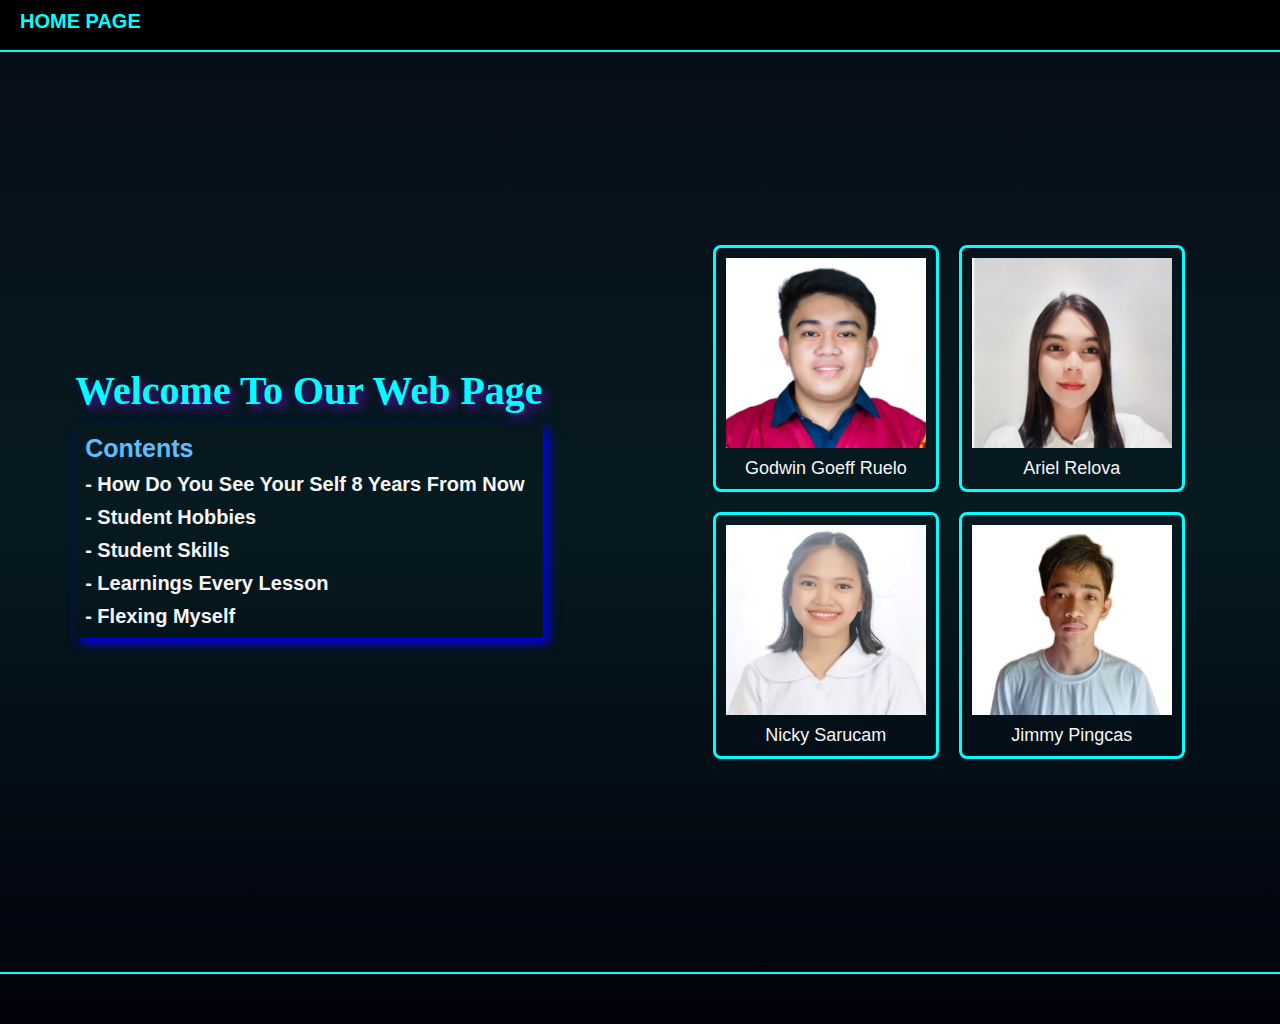
<file: index.html>
<!DOCTYPE html>
<html lang="en">
<head>
    <meta charset="UTF-8">
    <meta name="viewport" content="width=device-width, initial-scale=1.0">
    <title>BSIT-1B STUDENT WEB PAGE</title>
    <link rel="icon" href="logo.jpg">
    <link rel="stylesheet" href="style.css">
    <link rel="stylesheet" href="https://fonts.googleapis.com/css2?family=Material+Symbols+Outlined:opsz,wght,FILL,GRAD@24,400,0,0" />
</head>
<body>
    <header>    <!--heading-->
        <h1>HOME PAGE</h1>
    </header>

    <main>
        <div class="content">
           <div class="text"> <!--introduction to web page-->
               <h1> Welcome To Our Web Page</h1>
               <h2>Contents
                   <p>- How Do You See Your Self 8 Years From Now</p>
                   <p>- Student Hobbies</p>
                   <p>- Student Skills</p>
                   <p>- Learnings Every Lesson</p>
                   <p>- Flexing Myself</p>
               </h2>
           </div>
           <div class="names">  <!--student idividual web page-->
               <ul>
                   <li><a href="ruelo.html"><img src="ruelo.jpg">Godwin Goeff Ruelo</a></li>
                   <li><a href="relova.html"><img src="relova.jpg">Ariel Relova</a></li>
                   <li><a href="sarucam.html"><img src="sarucam.jpg">Nicky Sarucam</a></li>
                   <li><a href="pingcas.html"><img src="jimmy.jpg">Jimmy Pingcas</a></li>
               </ul>
           </div>
        </div>
    </main>

    <footer>

    </footer>
</body>
</html>
</file>
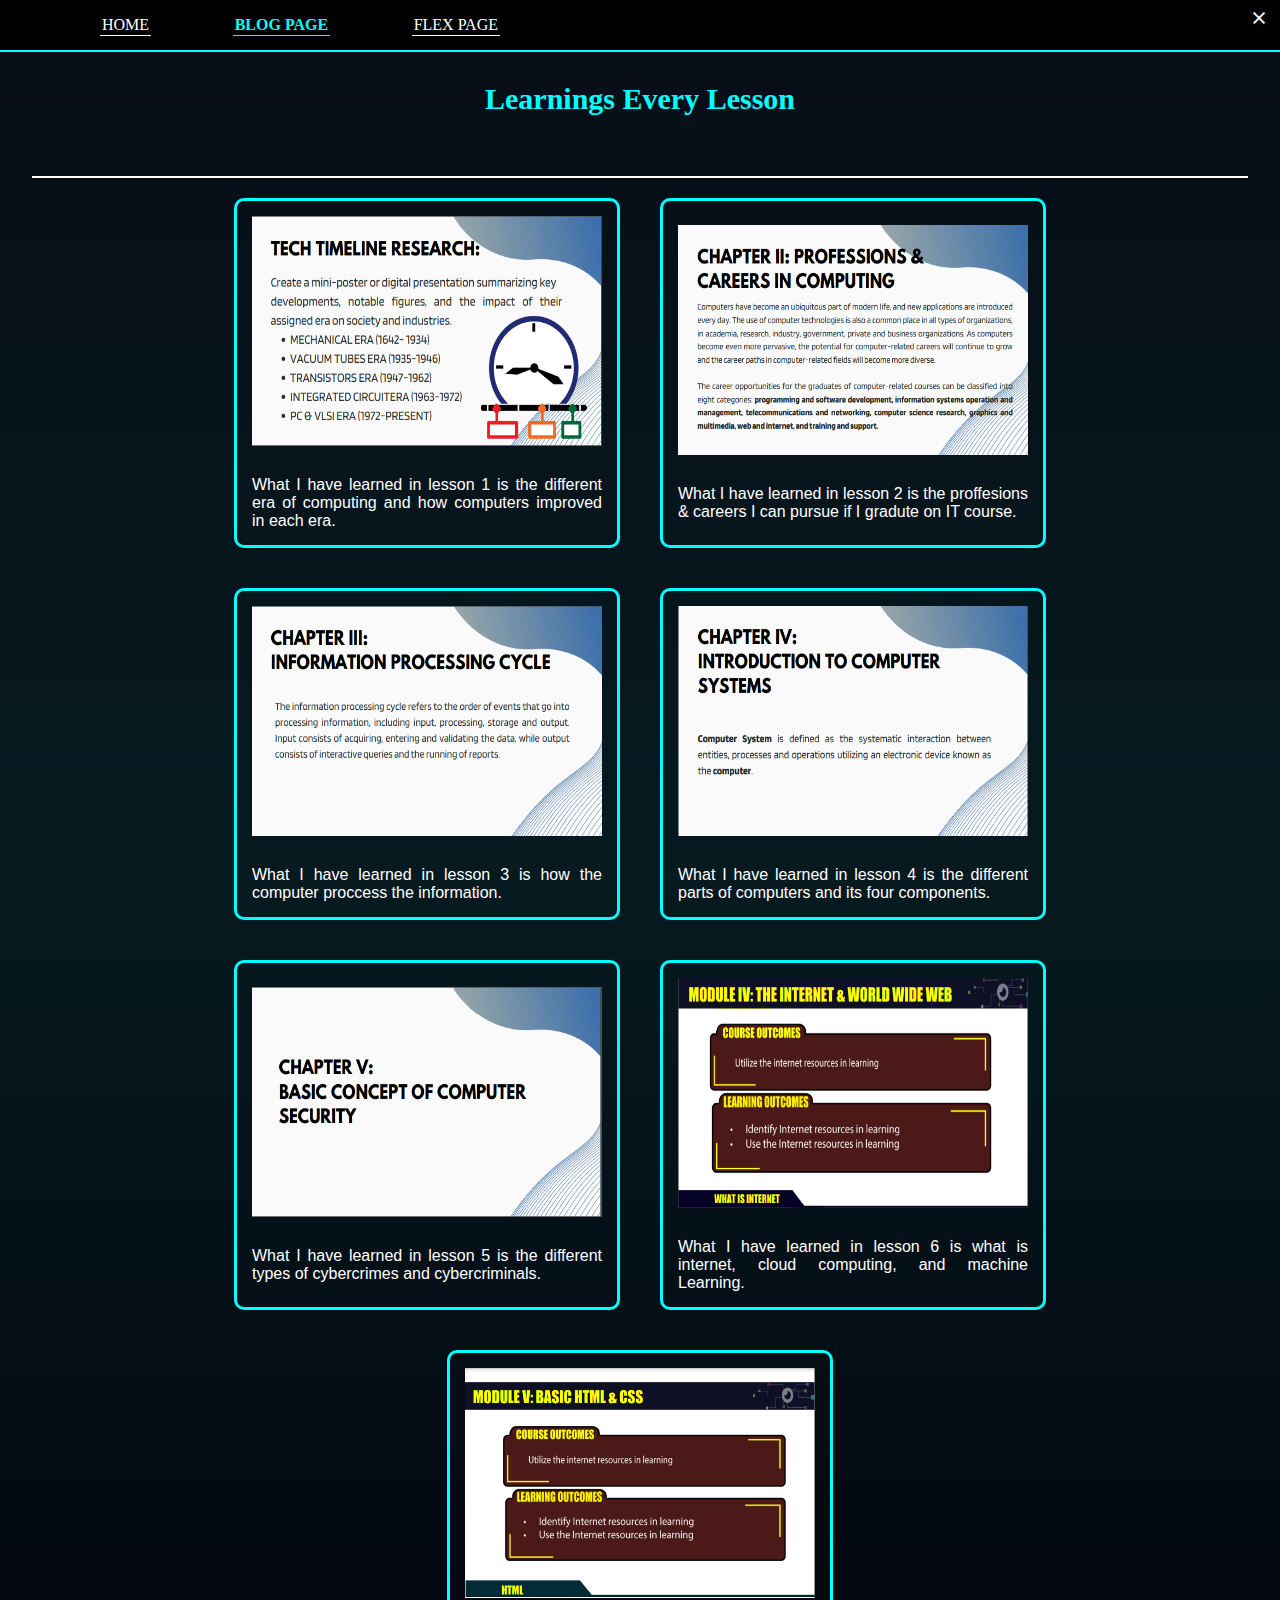
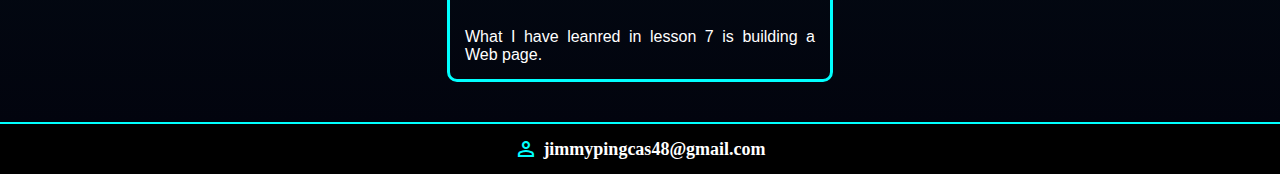
<file: pingcas-blog.html>
<!DOCTYPE html>
<html lang="en">
<head>
    <meta charset="UTF-8">
    <meta name="viewport" content="width=device-width, initial-scale=1.0">
    <title>BLOG PAGE</title>
    <link rel="icon" href="logo.jpg">
    <link rel="stylesheet" href="pingcas-blog.css">
    <link rel="stylesheet" href="https://fonts.googleapis.com/css2?family=Material+Symbols+Outlined:opsz,wght,FILL,GRAD@20..48,100..700,0..1,-50..200" />
</head>
<body>
    <header>
        <nav>  <!--navigation button-->
            <ul> 
                <li id="navigation"><a href="pingcas.html">HOME</a></li>
                <li id="blog"><a href="#">BLOG PAGE</a></li>
                <li id="navigation"><a href="pingcas-flex.html">FLEX PAGE</a></li>
            </ul>
        </nav>   <!--exit button-->
        <a id="button" href="index.html"><span class="material-symbols-outlined">close</span></a>
    </header>

    <main>
        <section>   <!--contents-->
            <h1>Learnings Every Lesson</h1>
            <ul>    <!--lernings in every lesson-->
                <li><img src="lesson-1-pic.png"><p>What I have learned in lesson 1 is the different era of computing and how computers improved in each era.</p></li>
                <li><img src="lesson-2-pic.png"><p>What I have learned in lesson 2 is the proffesions & careers I can pursue if I gradute on IT course.</p></li>
                <li><img src="lesson-3-pic.png"><p>What I have learned in lesson 3 is how the computer proccess the information.</p></li>
                <li><img src="lesson-4-pic.png"><p>What I have learned in lesson 4 is the different parts of computers and its four components.</p></li>
                <li><img src="lesson-5-pic.png"><p>What I have learned in lesson 5 is the different types of cybercrimes and cybercriminals.</p></li>
                <li><img src="lesson-6-pic.png"><p>What I have learned in lesson 6 is what is internet, cloud computing, and machine Learning.</p></li>
                <li><img src="lesson-7-pic.png"><p>What I have leanred in lesson 7 is building a Web page.</p></li>
            </ul>
        </section>
    </main>

    <footer>
        <div class="foot"> <!--owner email-->
            <h1><span class="material-symbols-outlined">person</span>jimmypingcas48@gmail.com</h1>
        </div>
    </footer>
</body>
</html>
</file>
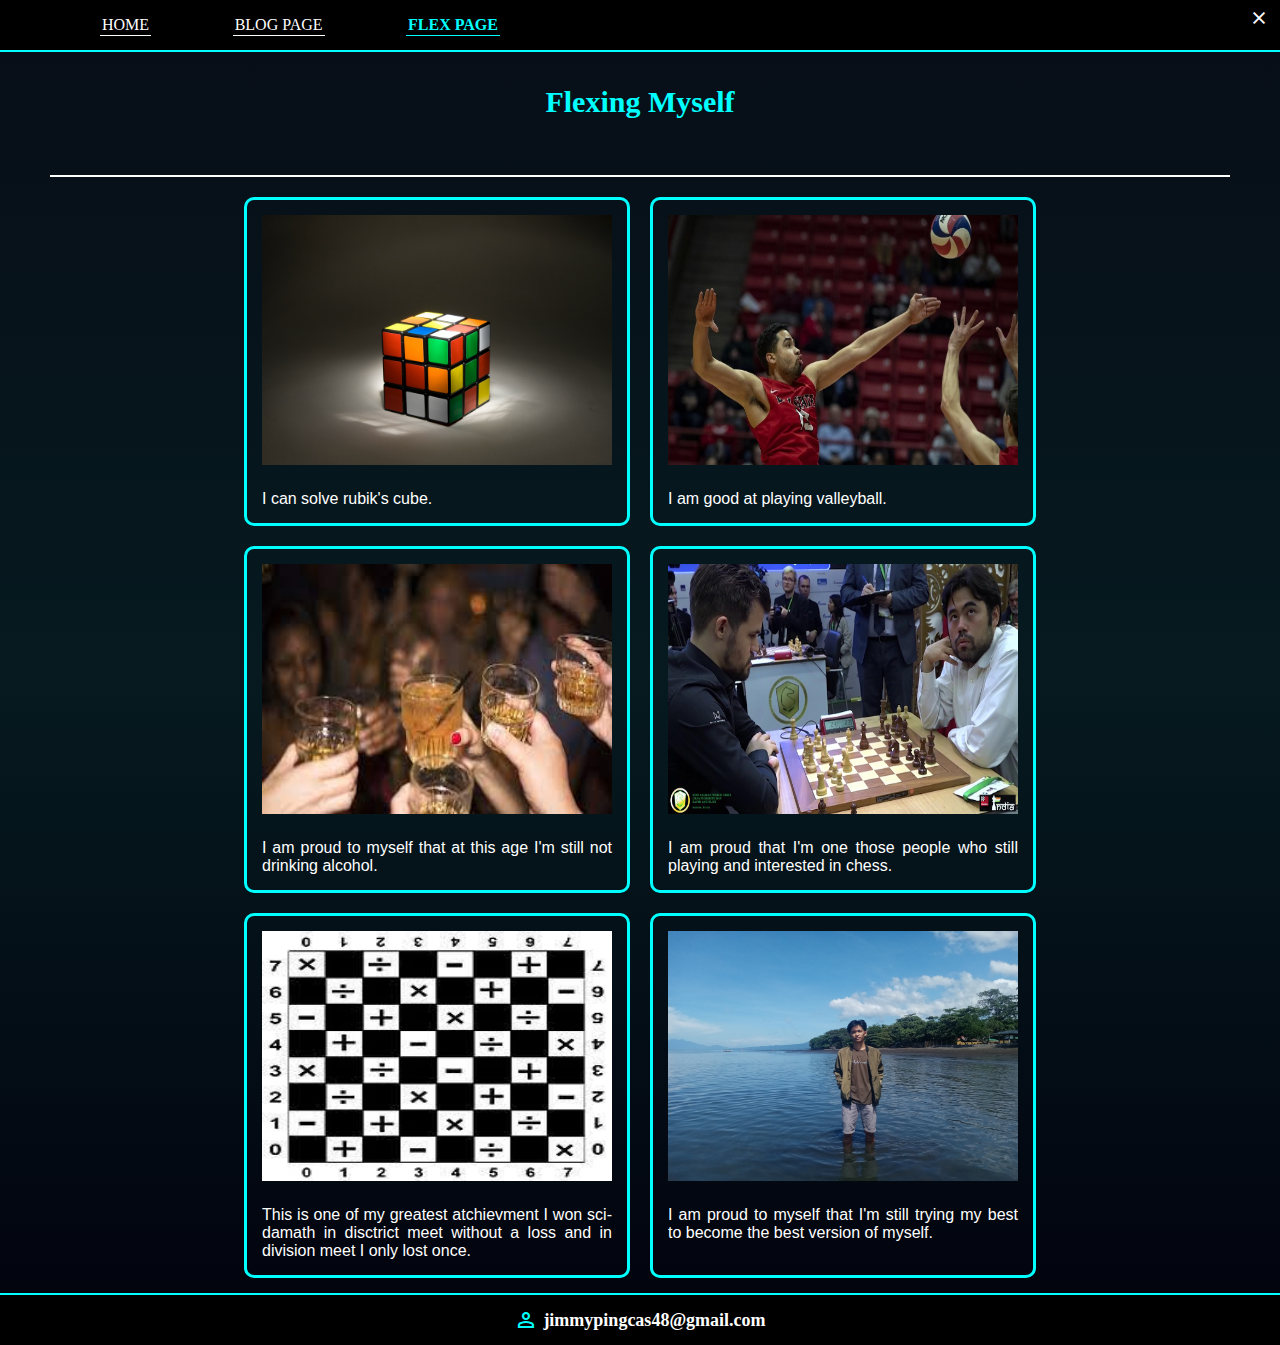
<file: pingcas-flex.html>
<!DOCTYPE html>
<html lang="en">
<head>
    <meta charset="UTF-8">
    <meta name="viewport" content="width=device-width, initial-scale=1.0">
    <title>FLEX PAGE</title>
    <link rel="icon" href="logo.jpg">
    <link rel="stylesheet" href="pingcas-flex.css">
    <link rel="stylesheet" href="https://fonts.googleapis.com/css2?family=Material+Symbols+Outlined:opsz,wght,FILL,GRAD@20..48,100..700,0..1,-50..200" />
</head>
<body>
    <header>
        <nav>  <!--navigation button-->
            <ul> 
                <li id="navigation"><a href="pingcas.html">HOME</a></li>
                <li id="navigation"><a href="pingcas-blog.html">BLOG PAGE</a></li>
                <li id="flex"><a href=" #">FLEX PAGE</a></li>
            </ul>
        </nav>   <!--exit button-->
        <a id="button" href="index.html"><span class="material-symbols-outlined">close</span></a>
    </header>

    <main>
        <section>   <!--contents-->
            <div class="content">
                <h1>Flexing Myself</h1>
             <ul>   <!--flex page-->
                <li><img src="pingcas-flex-pic-1.jpg"><p>I can solve rubik's cube.</p></li>
                <li><img src="pingcas-flex-pic-2.jpg"><p>I am good at playing valleyball.</p></li>
                <li><img src="pingcas-flex-pic-3.jpg"><p>I am proud to myself that at this age I'm still not drinking alcohol.</p></li>
                <li><img src="pingcas-flex-pic-4.jpg"><p>I am proud that I'm one those people who still playing and interested in chess.</p></li>
                <li><img src="pingcas-flex-pic-5.jpg"><p>This is one of my greatest atchievment I won sci-damath in disctrict meet without a loss and in division meet I only lost once.</p></li>
                <li><img src="pingcas-flex-pic-6.jpg"><p>I am proud to myself that I'm still trying my best to become the best version of myself.</p></li>
             </ul>
            </div>
        </section>
    </main>

    <footer>
        <div class="foot">  <!--owner email-->
            <h1><span class="material-symbols-outlined">person</span>jimmypingcas48@gmail.com</h1>
        </div>
    </footer>
</body>
</html>
</file>
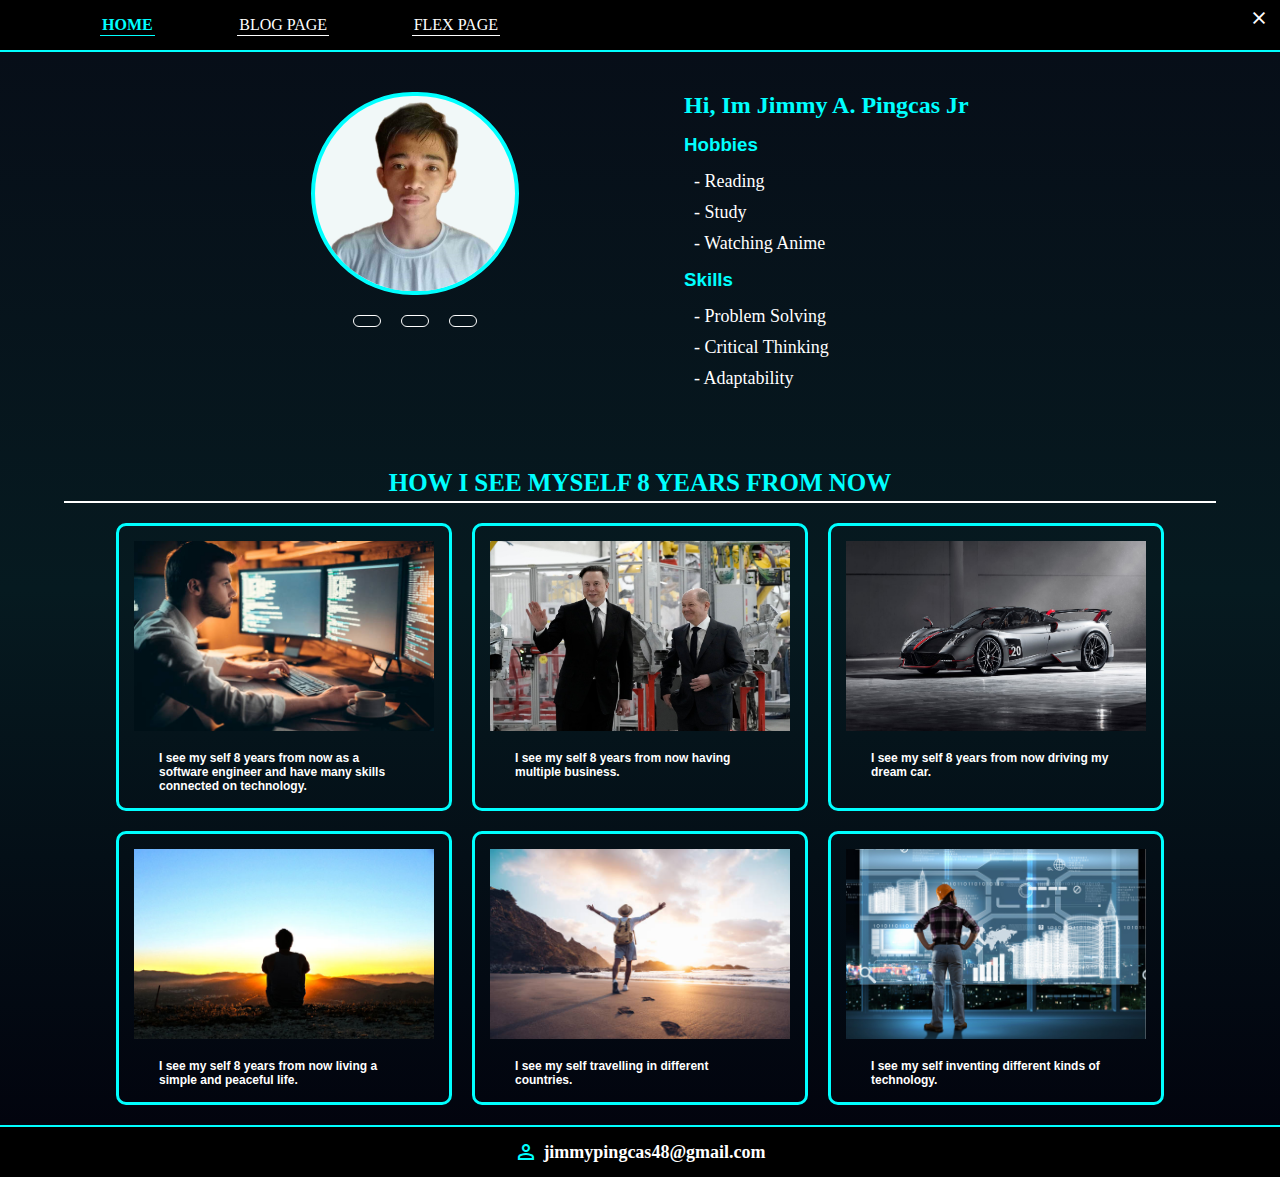
<file: pingcas.html>
<!DOCTYPE html>
<html lang="en">
<head>
    <meta charset="UTF-8">
    <meta name="viewport" content="width=device-width, initial-scale=1.0">
    <title>HOME</title>
    <link rel="icon" href="logo.jpg">
    <link rel="stylesheet" href="pingcas.css">
    <link rel="stylesheet" href="https://fonts.googleapis.com/css2?family=Material+Symbols+Outlined:opsz,wght,FILL,GRAD@20..48,100..700,0..1,-50..200" />
    <link rel="stylesheet" href="https://cdnjs.cloudflare.com/ajax/libs/font-awesome/6.5.0/css/all.min.css" integrity="sha512-Avb2QiuDEEvB4bZJYdft2mNjVShBftLdPG8FJ0V7irTLQ8Uo0qcPxh4Plq7G5tGm0rU+1SPhVotteLpBERwTkw==" crossorigin="anonymous" referrerpolicy="no-referrer" />
</head>
<body>
    <header>
        <nav>   <!--navigation button-->
            <ul> 
                <li id="home"><a href="#">HOME</a></li>
                <li id="navigation"><a href="pingcas-blog.html">BLOG PAGE</a></li>
                <li id="navigation"><a href="pingcas-flex.html">FLEX PAGE</a></li>
            </ul>
        </nav>  <!--exit button-->
        <a id="button" href="index.html"><span class="material-symbols-outlined">close</span></a>
    </header>

    <main>
        <section>   <!--contents-->
            <div class="self">
                <div class="container">
                    <img id="picture" src="pingcas.png">
                        <ul class="icons">  <!--social media links-->
                            <li><a href="https://www.facebook.com/profile.php?id=100073483821597"><i class="fa-brands fa-facebook-f"></i></a></li>
                            <li><a href="https://www.tiktok.com/@jimmypingcas422"><i class="fa-brands fa-tiktok"></i></a></li>
                            <li><a href="https://www.instagram.com/jimmypingcas87/"><i class="fa-brands fa-square-instagram"></i></a></li>
                        </ul>
                    </div>
                <div class="hobbies">      <!--self intoduction-->
                    <h2>Hi, Im Jimmy A. Pingcas Jr</h2>
                    <h3>Hobbies</h3>
                    <ul>
                        <li>- Reading</li>
                        <li>- Study</li>
                        <li>- Watching Anime</li>
                    </ul>
                    <h3>Skills</h3>
                    <ul>
                        <li>- Problem Solving</li>
                        <li>- Critical Thinking</li>
                        <li>- Adaptability</li>
                    </ul>
                </div>
            </div>
            <div>   <!--heading-->
                <h2 id="heading">HOW I SEE MYSELF 8 YEARS FROM NOW</h2>
            </div>
            <div class="list">  <!--infographic-->
                <ul>
                    <li>
                        <img src="pingcas-infographic-pic-1.jpg">
                        <p>I see my self 8 years from now as a software engineer and have many skills connected on technology.</p>
                    </li>
                    <li>
                        <img src="pingcas-infographic-pic-2.jpg">
                        <p>I see my self 8 years from now having multiple business.</p>
                    </li>
                    <li>
                        <img src="pingcas-infographic-pic-3.jpg">
                        <p>I see my self 8 years from now driving my dream car.</p>
                    </li>
                    <li>
                        <img src="pingcas-infographic-pic-4.jpg">
                        <p>I see my self 8 years from now living a simple and peaceful life.</p>
                    </li>
                    <li>
                        <img src="pingcas-infographic-pic-5.jpg">
                        <p>I see my self travelling in different countries.</p>
                    </li>
                    <li>
                        <img src="pingcas-infographic-pic-6.jpg">
                        <p>I see my self inventing different kinds of technology.</p>
                    </li>
                </ul>
            </div>
        </section>
    </main>

    <footer>
        <div class="foot">  <!--owner email-->
            <h1><span class="material-symbols-outlined">person</span>jimmypingcas48@gmail.com</h1>
        </div>
    </footer>
</body>
</html>
</file>
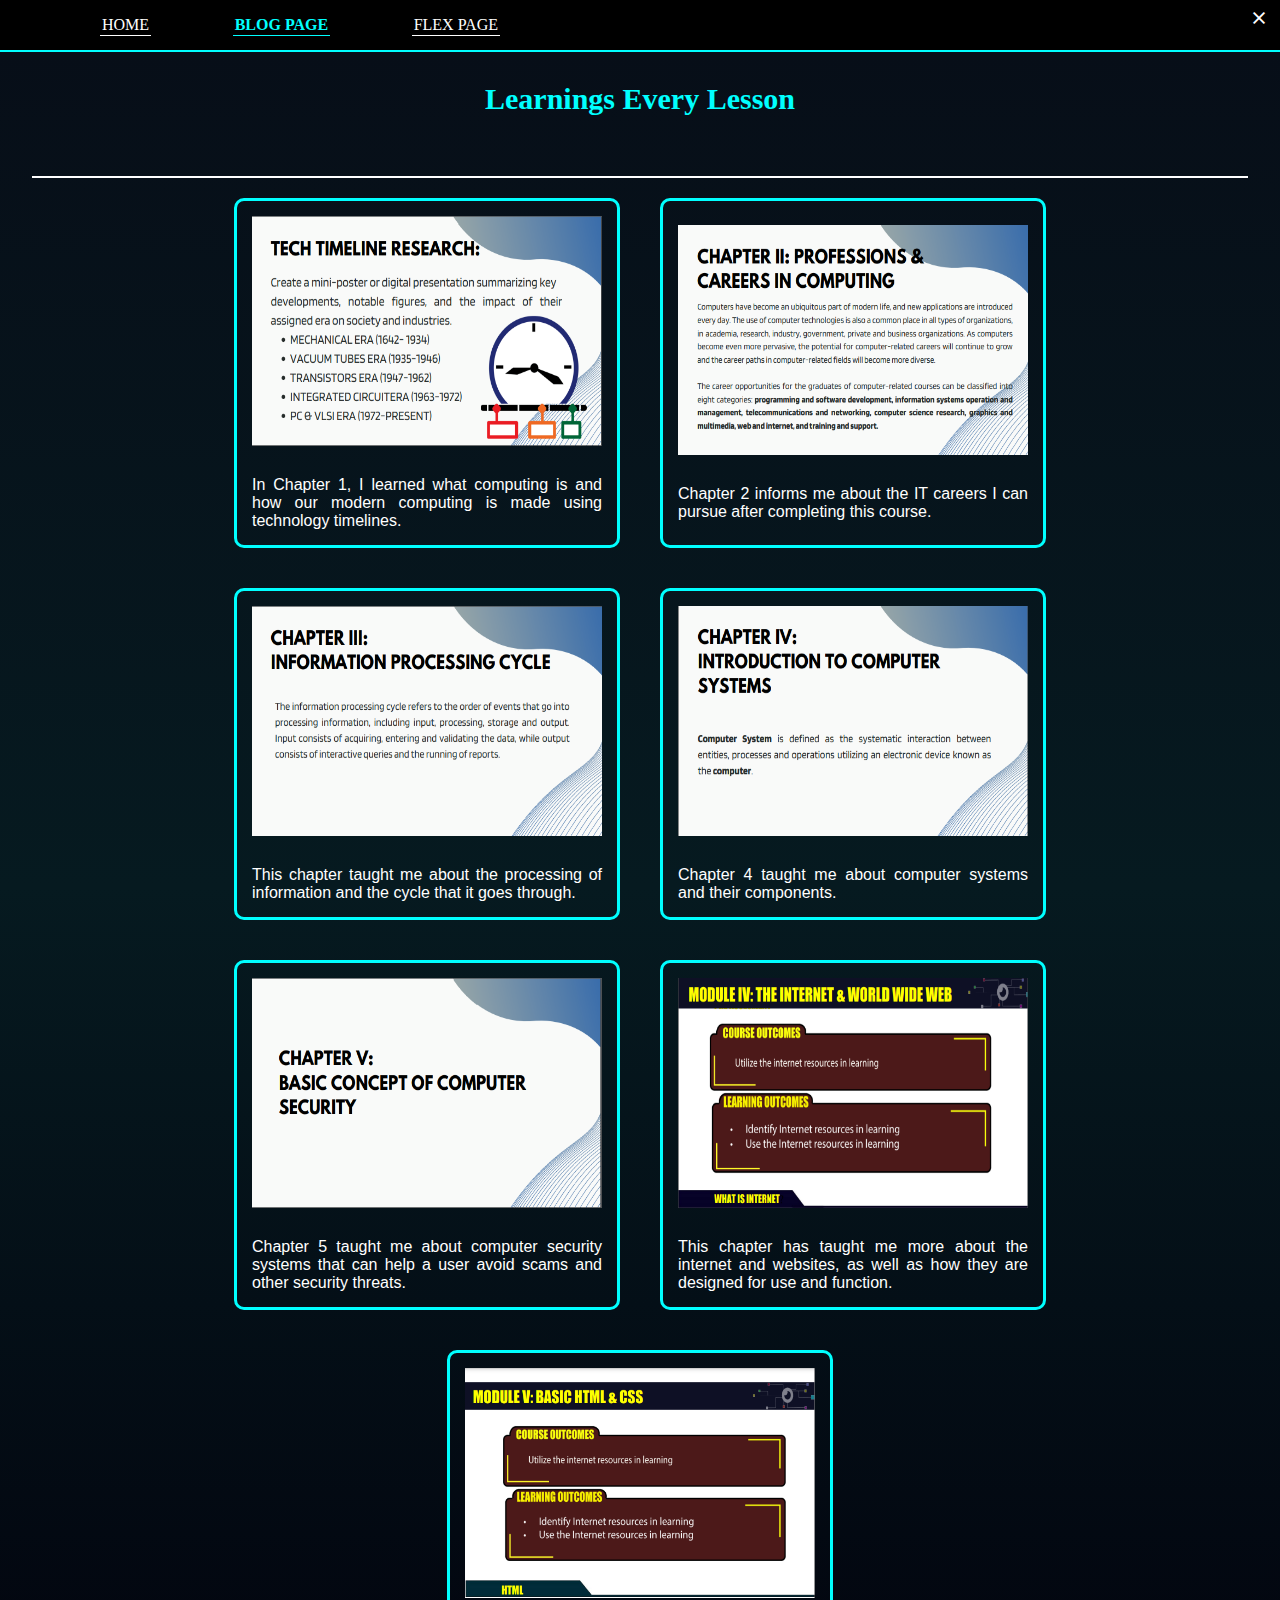
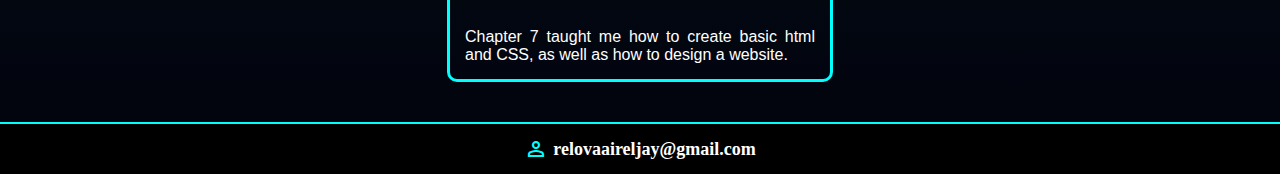
<file: relova-blog.html>
<!DOCTYPE html>
<html lang="en">
<head>
    <meta charset="UTF-8">
    <meta name="viewport" content="width=device-width, initial-scale=1.0">
    <title>BLOG PAGE</title>
    <link rel="icon" href="logo.jpg">
    <link rel="stylesheet" href="relova-blog.css">
    <link rel="stylesheet" href="https://fonts.googleapis.com/css2?family=Material+Symbols+Outlined:opsz,wght,FILL,GRAD@20..48,100..700,0..1,-50..200" />
</head>
<body>
    <header>
        <nav>  <!--navigation button-->
            <ul> 
                <li id="navigation"><a href="relova.html">HOME</a></li>
                <li id="blog"><a href="#">BLOG PAGE</a></li>
                <li id="navigation"><a href="relova-flex.html">FLEX PAGE</a></li>
            </ul>
        </nav>   <!--exit button-->
        <a id="button" href="index.html"><span class="material-symbols-outlined">close</span></a>
    </header>

    <main>
        <section>   <!--contents-->
            <h1>Learnings Every Lesson</h1>
            <ul>    <!--lernings in every lesson-->
                <li><img src="lesson-1-pic.png"><p>In Chapter 1, I learned what computing is and how our modern computing is made using technology timelines.</p></li>
                <li><img src="lesson-2-pic.png"><p>Chapter 2 informs me about the IT careers I can pursue after completing this course.</p></li>
                <li><img src="lesson-3-pic.png"><p>This chapter taught me about the processing of information and the cycle that it goes through.</p></li>
                <li><img src="lesson-4-pic.png"><p>Chapter 4 taught me about computer systems and their components.</p></li>
                <li><img src="lesson-5-pic.png"><p>Chapter 5 taught me about computer security systems that can help a user avoid scams and other security threats.</p></li>
                <li><img src="lesson-6-pic.png"><p>This chapter has taught me more about the internet and websites, as well as how they are designed for use and function.</p></li>
                <li><img src="lesson-7-pic.png"><p>Chapter 7 taught me how to create basic html and CSS, as well as how to design a website.</p></li>
            </ul>
        </section>
    </main>

    <footer>
        <div class="foot"> <!--owner email-->
            <h1><span class="material-symbols-outlined">person</span>relovaaireljay@gmail.com</h1>
        </div>
    </footer>
</body>
</html>
</file>
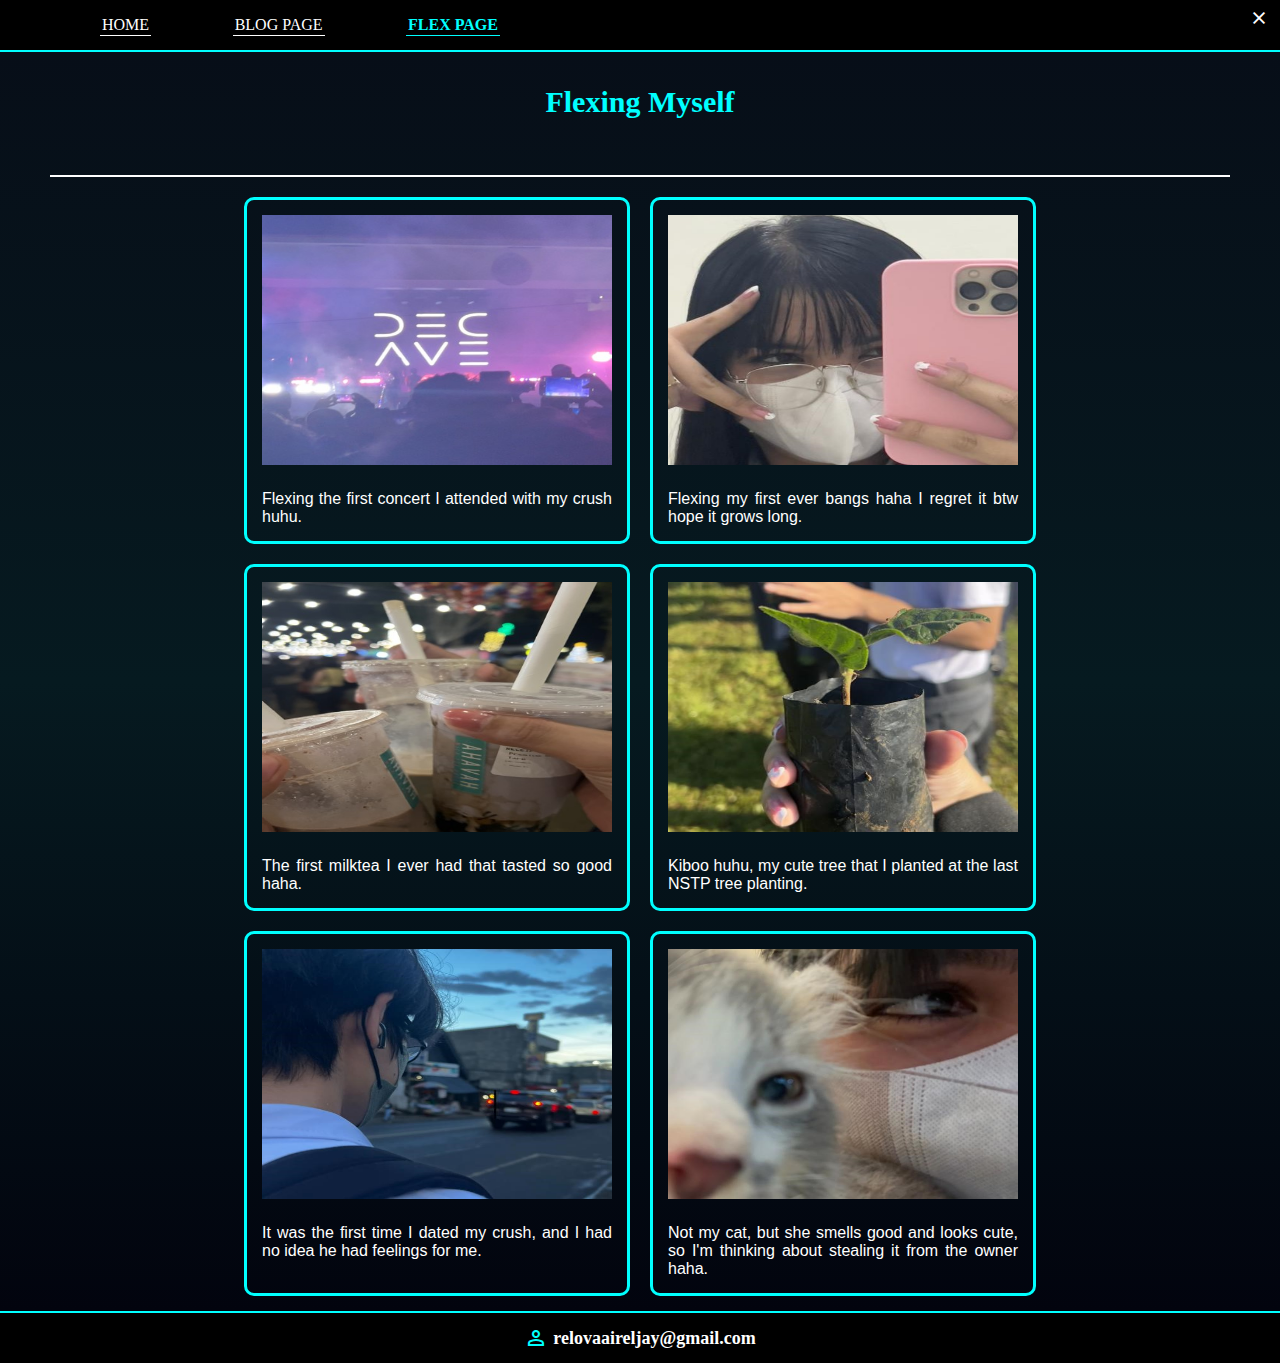
<file: relova-flex.html>
<!DOCTYPE html>
<html lang="en">
<head>
    <meta charset="UTF-8">
    <meta name="viewport" content="width=device-width, initial-scale=1.0">
    <title>FLEX PAGE</title>
    <link rel="icon" href="logo.jpg">
    <link rel="stylesheet" href="relova-flex.css">
    <link rel="stylesheet" href="https://fonts.googleapis.com/css2?family=Material+Symbols+Outlined:opsz,wght,FILL,GRAD@20..48,100..700,0..1,-50..200" />
</head>
<body>
    <header>
        <nav>  <!--navigation button-->
            <ul> 
                <li id="navigation"><a href="relova.html">HOME</a></li>
                <li id="navigation"><a href="relova-blog.html">BLOG PAGE</a></li>
                <li id="flex"><a href=" #">FLEX PAGE</a></li>
            </ul>
        </nav>   <!--exit button-->
        <a id="button" href="index.html"><span class="material-symbols-outlined">close</span></a>
    </header>

    <main>
        <section>   <!--contents-->
            <div class="content">
                <h1>Flexing Myself</h1>
             <ul>   <!--flex page-->
                <li><img src="relova-flex-pic-1.jpg"><p>Flexing the first concert I attended with my crush huhu.</p></li>
                <li><img src="relova-flex-pic-2.jpg"><p>Flexing my first ever bangs haha I regret it btw hope it grows long.</p></li>
                <li><img src="relova-flex-pic-3.jpg"><p>The first milktea I ever had that tasted so good haha.</p></li>
                <li><img src="relova-flex-pic-4.jpg"><p>Kiboo huhu, my cute tree that I planted at the last NSTP tree planting.</p></li>
                <li><img src="relova-flex-pic-5.jpg"><p>It was the first time I dated my crush, and I had no idea he had feelings for me.</p></li>
                <li><img src="relova-flex-pic-6.jpg"><p>Not my cat, but  she smells good and looks cute, so I'm thinking about stealing it from the owner haha.</p></li>
             </ul>
            </div>
        </section>
    </main>

    <footer>
        <div class="foot">  <!--owner email-->
            <h1><span class="material-symbols-outlined">person</span>relovaaireljay@gmail.com</h1>
        </div>
    </footer>
</body>
</html>
</file>
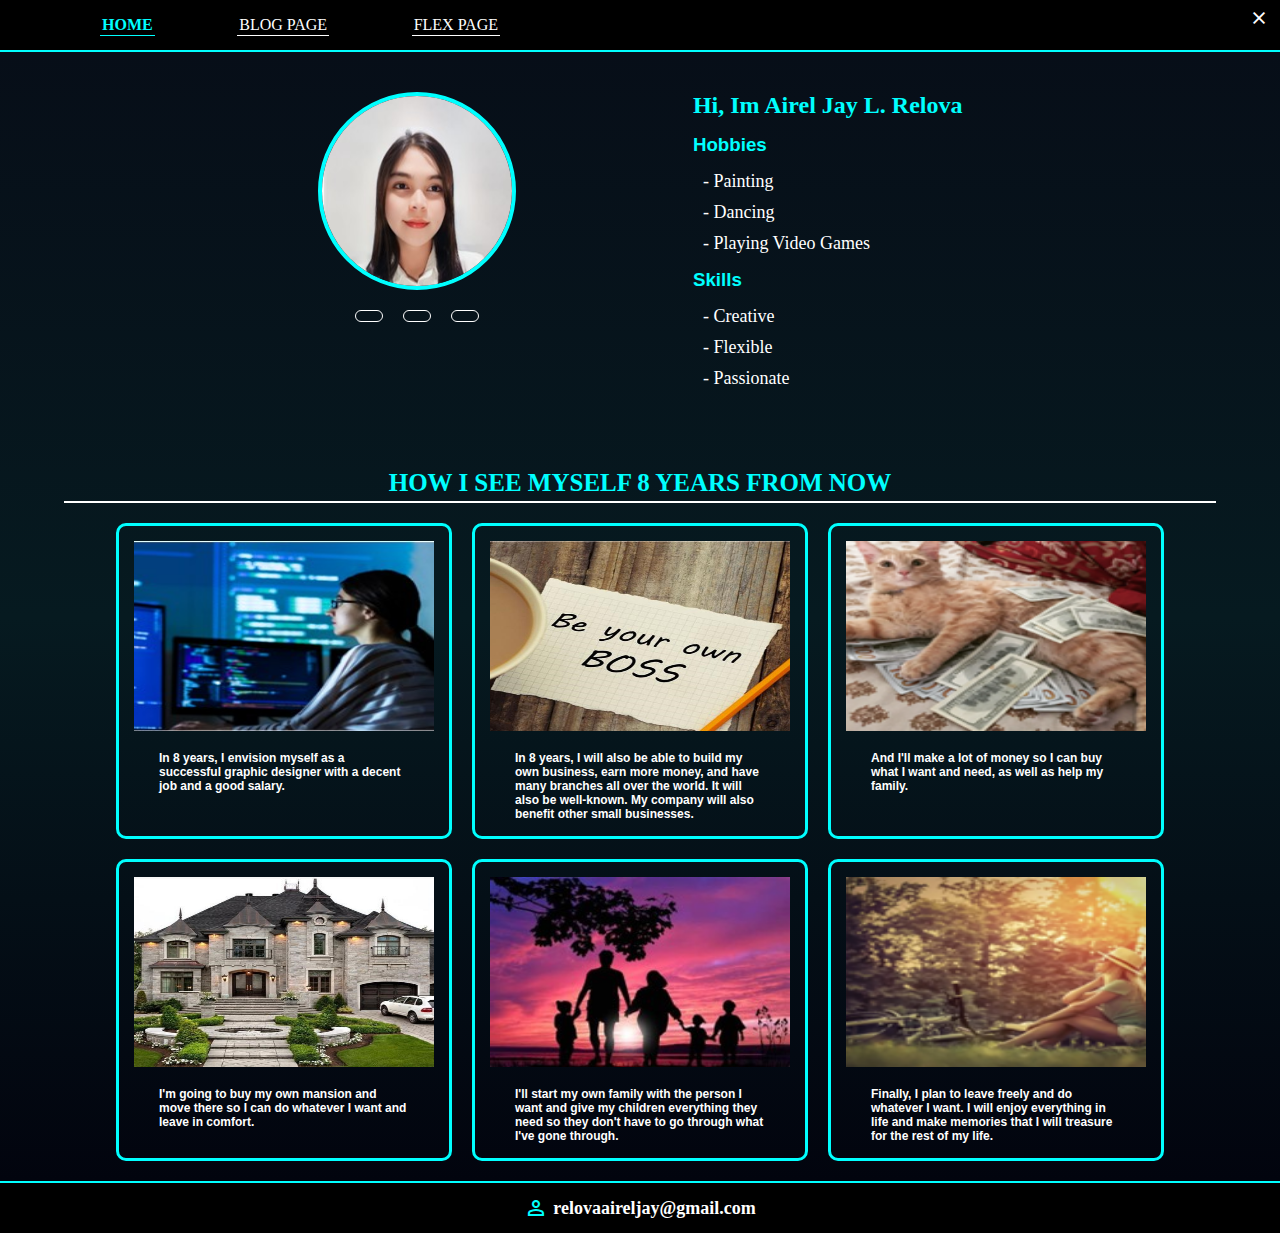
<file: relova.html>
<!DOCTYPE html>
<html lang="en">
<head>
    <meta charset="UTF-8">
    <meta name="viewport" content="width=device-width, initial-scale=1.0">
    <title>HOME</title>
    <link rel="icon" href="logo.jpg">
    <link rel="stylesheet" href="relova.css">
    <link rel="stylesheet" href="https://fonts.googleapis.com/css2?family=Material+Symbols+Outlined:opsz,wght,FILL,GRAD@20..48,100..700,0..1,-50..200" />
    <link rel="stylesheet" href="https://cdnjs.cloudflare.com/ajax/libs/font-awesome/6.5.0/css/all.min.css" integrity="sha512-Avb2QiuDEEvB4bZJYdft2mNjVShBftLdPG8FJ0V7irTLQ8Uo0qcPxh4Plq7G5tGm0rU+1SPhVotteLpBERwTkw==" crossorigin="anonymous" referrerpolicy="no-referrer" />
</head>
<body>
    <header>
        <nav>   <!--navigation button-->
            <ul> 
                <li id="home"><a href="#">HOME</a></li>
                <li id="navigation"><a href="relova-blog.html">BLOG PAGE</a></li>
                <li id="navigation"><a href="relova-flex.html">FLEX PAGE</a></li>
            </ul>
        </nav>  <!--exit button-->
        <a id="button" href="index.html"><span class="material-symbols-outlined">close</span></a>
    </header>

    <main>
        <section>   <!--contents-->
            <div class="self">
                <div class="container">
                    <img id="picture" src="relova.jpg">
                        <ul class="icons">  <!--social media links-->
                            <li><a href="https://www.facebook.com/ai.rel.503?mibextid=ZbWKwL"><i class="fa-brands fa-facebook-f"></i></a></li>
                            <li><a href="https://www.tiktok.com/@eiriiel?_t=8i3y3CRZ8fS&_r=1"><i class="fa-brands fa-tiktok"></i></a></li>
                            <li><a href="https://instagram.com/godwinruelo?igshid=OGQ5ZDc2ODk2ZA=="><i class="fa-brands fa-square-instagram"></i></a></li>
                        </ul>
                    </div>
                <div class="hobbies">      <!--self intoduction-->
                    <h2>Hi, Im Airel Jay L. Relova</h2>
                    <h3>Hobbies</h3>
                    <ul>
                        <li>- Painting</li>
                        <li>- Dancing</li>
                        <li>- Playing Video Games</li>
                    </ul>
                    <h3>Skills</h3>
                    <ul>
                        <li>- Creative</li>
                        <li>- Flexible</li>
                        <li>- Passionate</li>
                    </ul>
                </div>
            </div>
            <div>   <!--heading-->
                <h2 id="heading">HOW I SEE MYSELF 8 YEARS FROM NOW</h2>
            </div>
            <div class="list">  <!--infographic-->
                <ul>
                    <li>
                        <img src="relova-infographic-pic-1.jpg">
                        <p> In 8 years, I envision myself as a successful graphic designer with a decent job and a good salary.</p>
                    </li>
                    <li>
                        <img  src="relova-infographic-pic-2.jpg">
                        <p>In 8 years, I will also be able to build my own business, earn more money, and have many branches all over the world. It will also be well-known. My company will also benefit other small businesses.</p>
                    </li>
                    <li>
                        <img  src="relova-infographic-pic-3.jpg">
                        <p>And I'll make a lot of money so I can buy what I want and need, as well as help my family.</p>
                    </li>
                    <li>
                        <img  src="relova-infographic-pic-4.jpg">
                        <p>I'm going to buy my own mansion and move there so I can do whatever I want and leave in comfort.</p>
                    </li>
                    <li>
                        <img  src="relova-infographic-pic-5.jpg">
                        <p>I'll start my own family with the person I want and give my children everything they need so they don't have to go through what I've gone through.</p>
                    </li>
                    <li>
                        <img  src="relova-infographic-pic-6.jpg">
                        <p>Finally, I plan to leave freely and do whatever I want. I will enjoy everything in life and make memories that I will treasure for the rest of my life.</p>
                    </li>
                </ul>
            </div>
        </section>
    </main>

    <footer>
        <div class="foot">  <!--owner email-->
            <h1><span class="material-symbols-outlined">person</span>relovaaireljay@gmail.com</h1>
        </div>
    </footer>
</body>
</html>
</file>
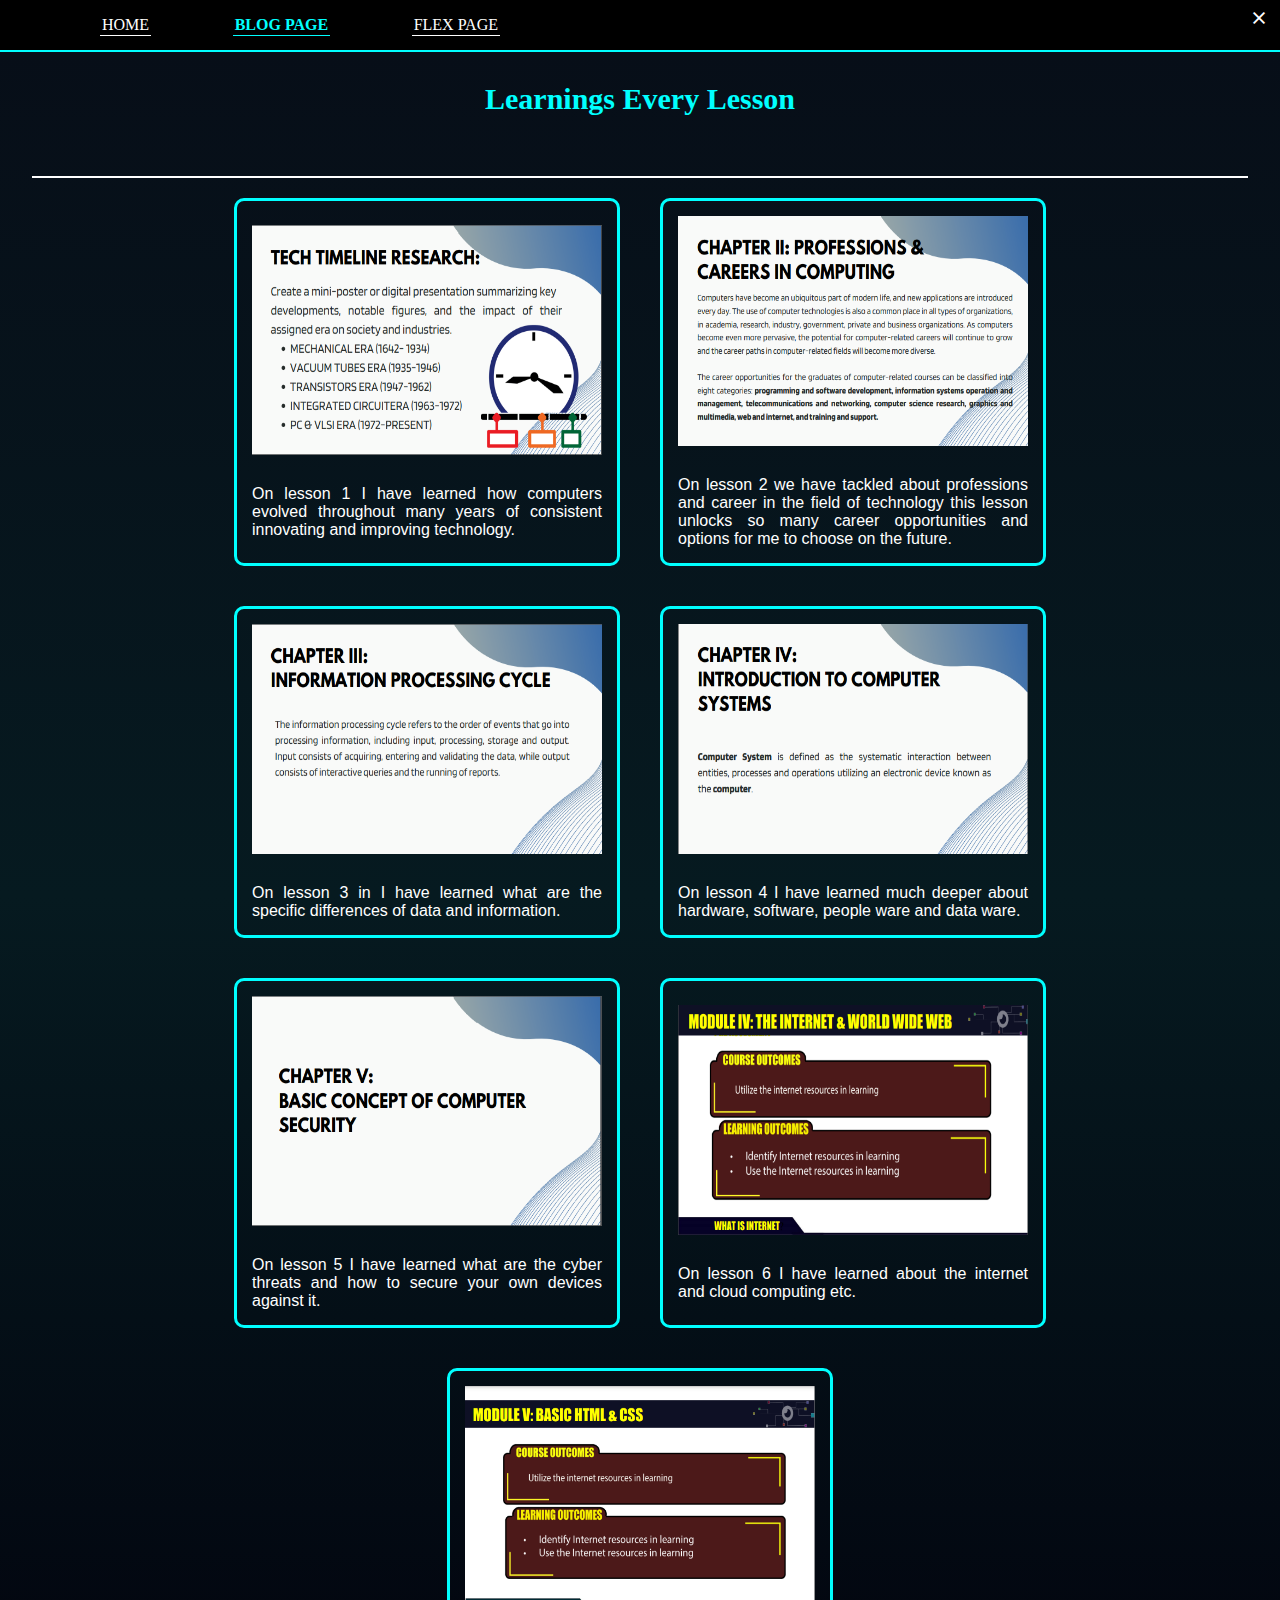
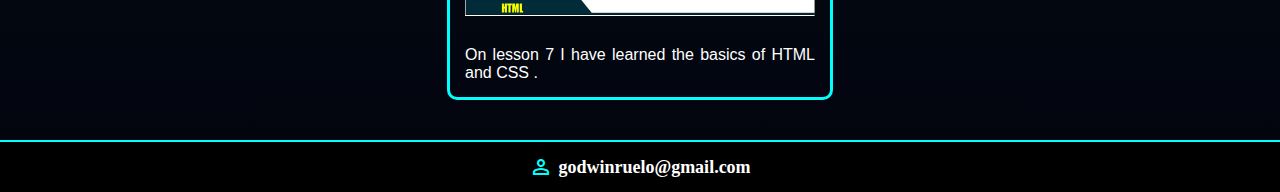
<file: ruelo-blog.html>
<!DOCTYPE html>
<html lang="en">
<head>
    <meta charset="UTF-8">
    <meta name="viewport" content="width=device-width, initial-scale=1.0">
    <title>BLOG PAGE</title>
    <link rel="icon" href="logo.jpg">
    <link rel="stylesheet" href="ruelo-blog.css">
    <link rel="stylesheet" href="https://fonts.googleapis.com/css2?family=Material+Symbols+Outlined:opsz,wght,FILL,GRAD@20..48,100..700,0..1,-50..200" />
</head>
<body>
    <header>
        <nav>  <!--navigation button-->
            <ul> 
                <li id="navigation"><a href="ruelo.html">HOME</a></li>
                <li id="blog"><a href="#">BLOG PAGE</a></li>
                <li id="navigation"><a href="ruelo-flex.html">FLEX PAGE</a></li>
            </ul>
        </nav>   <!--exit button-->
        <a id="button" href="index.html"><span class="material-symbols-outlined">close</span></a>
    </header>

    <main>
        <section>   <!--contents-->
            <h1>Learnings Every Lesson</h1>
            <ul>    <!--lernings in every lesson-->
                <li><img src="lesson-1-pic.png"><p>On lesson 1 I have learned how computers evolved throughout many years of consistent innovating and improving technology. </p></li>
                <li><img src="lesson-2-pic.png"><p>On lesson 2 we have tackled about professions and career in the field of technology this lesson unlocks so many career opportunities and options for me to choose on the future. </p></li>
                <li><img src="lesson-3-pic.png"><p> On lesson 3 in I have learned what are the specific differences of data and information.</p></li>
                <li><img src="lesson-4-pic.png"><p>On lesson 4 I have learned much deeper about hardware, software, people ware and data ware.</p></li>
                <li><img src="lesson-5-pic.png"><p>On lesson 5 I have learned what are the cyber threats and how to secure your own devices against it. </p></li>
                <li><img src="lesson-6-pic.png"><p>On lesson 6 I have learned about the internet and cloud computing etc.</p></li>
                <li><img src="lesson-7-pic.png"><p>On lesson 7 I have learned the basics of HTML and CSS .</p></li>
            </ul>
        </section>
    </main>

    <footer>
        <div class="foot"> <!--owner email-->
            <h1><span class="material-symbols-outlined">person</span>godwinruelo@gmail.com</h1>
        </div>
    </footer>
</body>
</html>
</file>
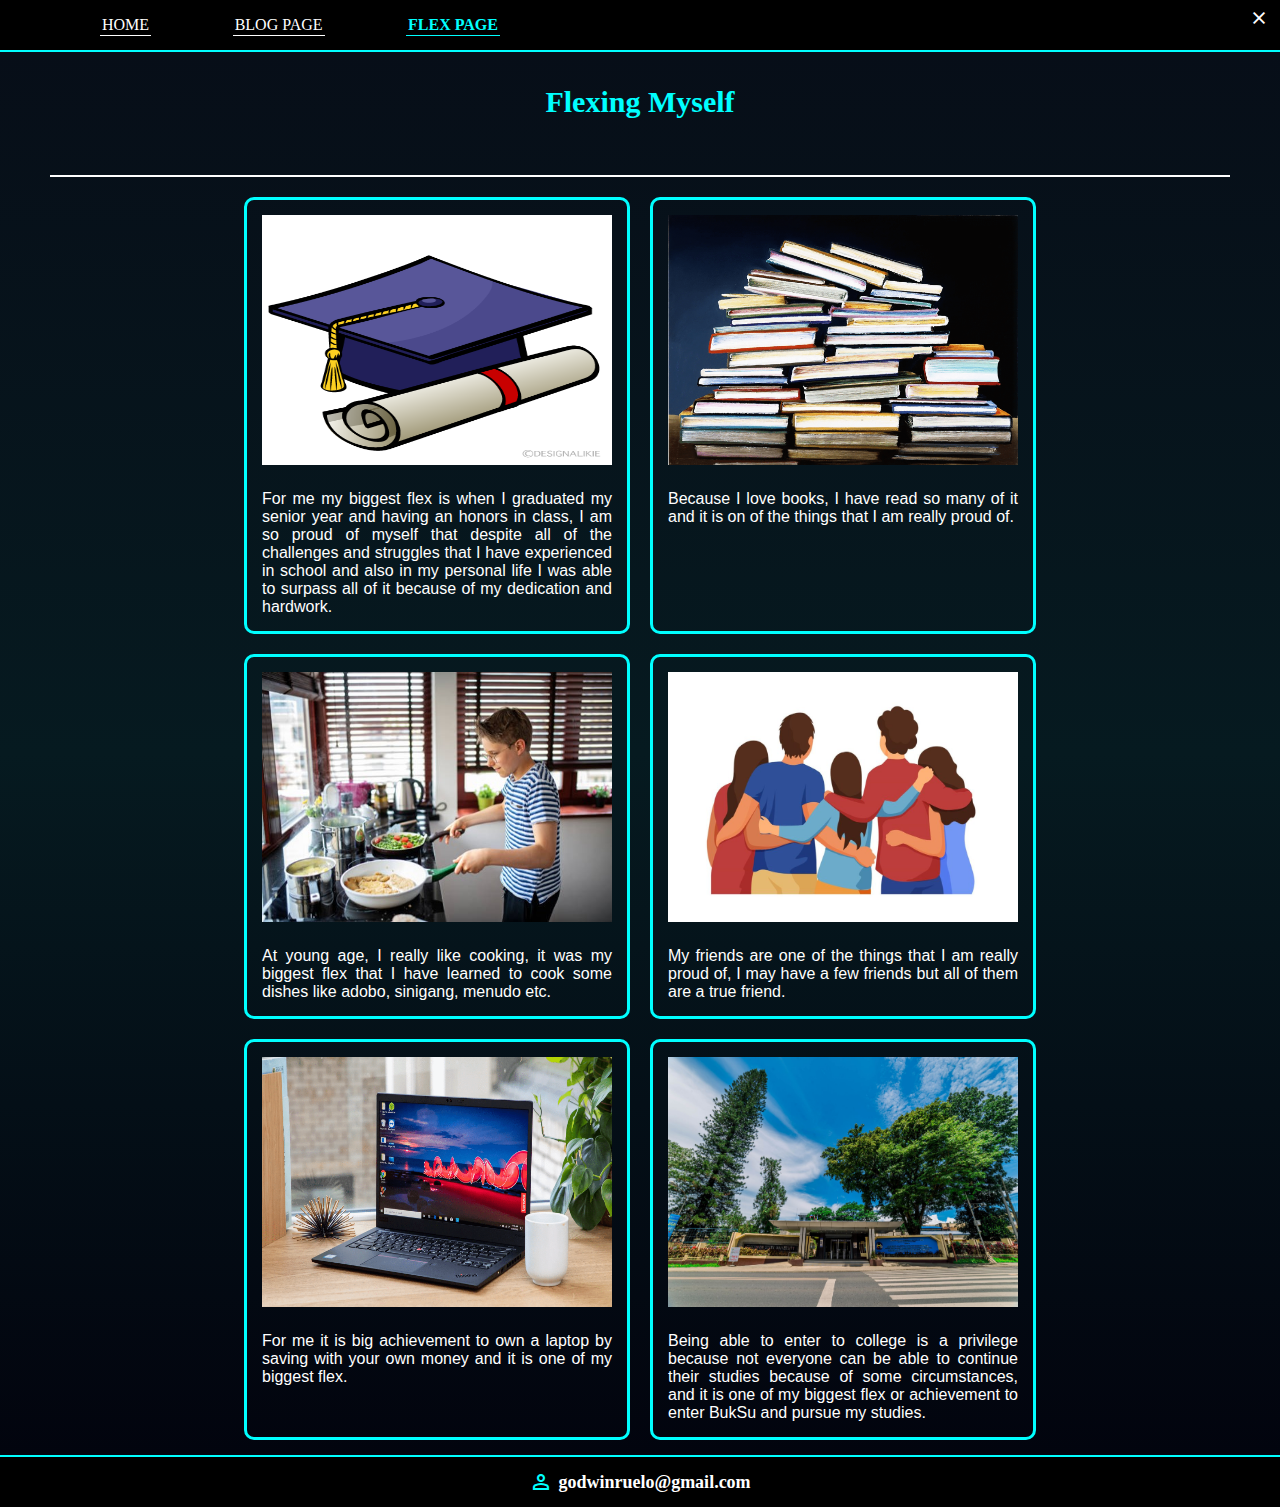
<file: ruelo-flex.html>
<!DOCTYPE html>
<html lang="en">
<head>
    <meta charset="UTF-8">
    <meta name="viewport" content="width=device-width, initial-scale=1.0">
    <title>FLEX PAGE</title>
    <link rel="icon" href="logo.jpg">
    <link rel="stylesheet" href="ruelo-flex.css">
    <link rel="stylesheet" href="https://fonts.googleapis.com/css2?family=Material+Symbols+Outlined:opsz,wght,FILL,GRAD@20..48,100..700,0..1,-50..200" />
</head>
<body>
    <header>
        <nav>  <!--navigation button-->
            <ul> 
                <li id="navigation"><a href="ruelo.html">HOME</a></li>
                <li id="navigation"><a href="ruelo-blog.html">BLOG PAGE</a></li>
                <li id="flex"><a href=" #">FLEX PAGE</a></li>
            </ul>
        </nav>   <!--exit button-->
        <a id="button" href="index.html"><span class="material-symbols-outlined">close</span></a>
    </header>

    <main>
        <section>   <!--contents-->
            <div class="content">
                <h1>Flexing Myself</h1>
             <ul>   <!--flex page-->
                <li><img src="ruelo-flex-pic-1.jpg"><p>For me my biggest flex is when I graduated my senior year and having an honors in class, I am so proud of myself that despite all of the challenges and struggles that I have experienced in school and also in my personal life I was able to surpass all of it because of my dedication and hardwork.</p></li>
                <li><img src="ruelo-flex-pic-2.jpg"><p> Because I love books, I have read so many of it and it is on of the things that I am really proud of.</p></li>
                <li><img src="ruelo-flex-pic-3.jpg"><p>At young age, I really like cooking, it was my biggest flex that I have learned to cook some dishes like adobo, sinigang, menudo etc.</p></li>
                <li><img src="ruelo-flex-pic-4.jpg"><p>My friends are one of the things that I am really proud of, I may have a few friends but all of them are a true friend.</p></li>
                <li><img src="ruelo-flex-pic-5.jpg"><p>For me it is big achievement to own a laptop by saving with your own money and it is one of my biggest flex.</p></li>
                <li><img src="ruelo-flex-pic-6.jpg"><p>Being able to enter to college is a privilege because not everyone can be able to continue their studies because of some circumstances, and it is one of my biggest flex or achievement to enter BukSu and pursue my studies.</p></li>
             </ul>
            </div>
        </section>
    </main>

    <footer>
        <div class="foot">  <!--owner email-->
            <h1><span class="material-symbols-outlined">person</span>godwinruelo@gmail.com</h1>
        </div>
    </footer>
</body>
</html>
</file>
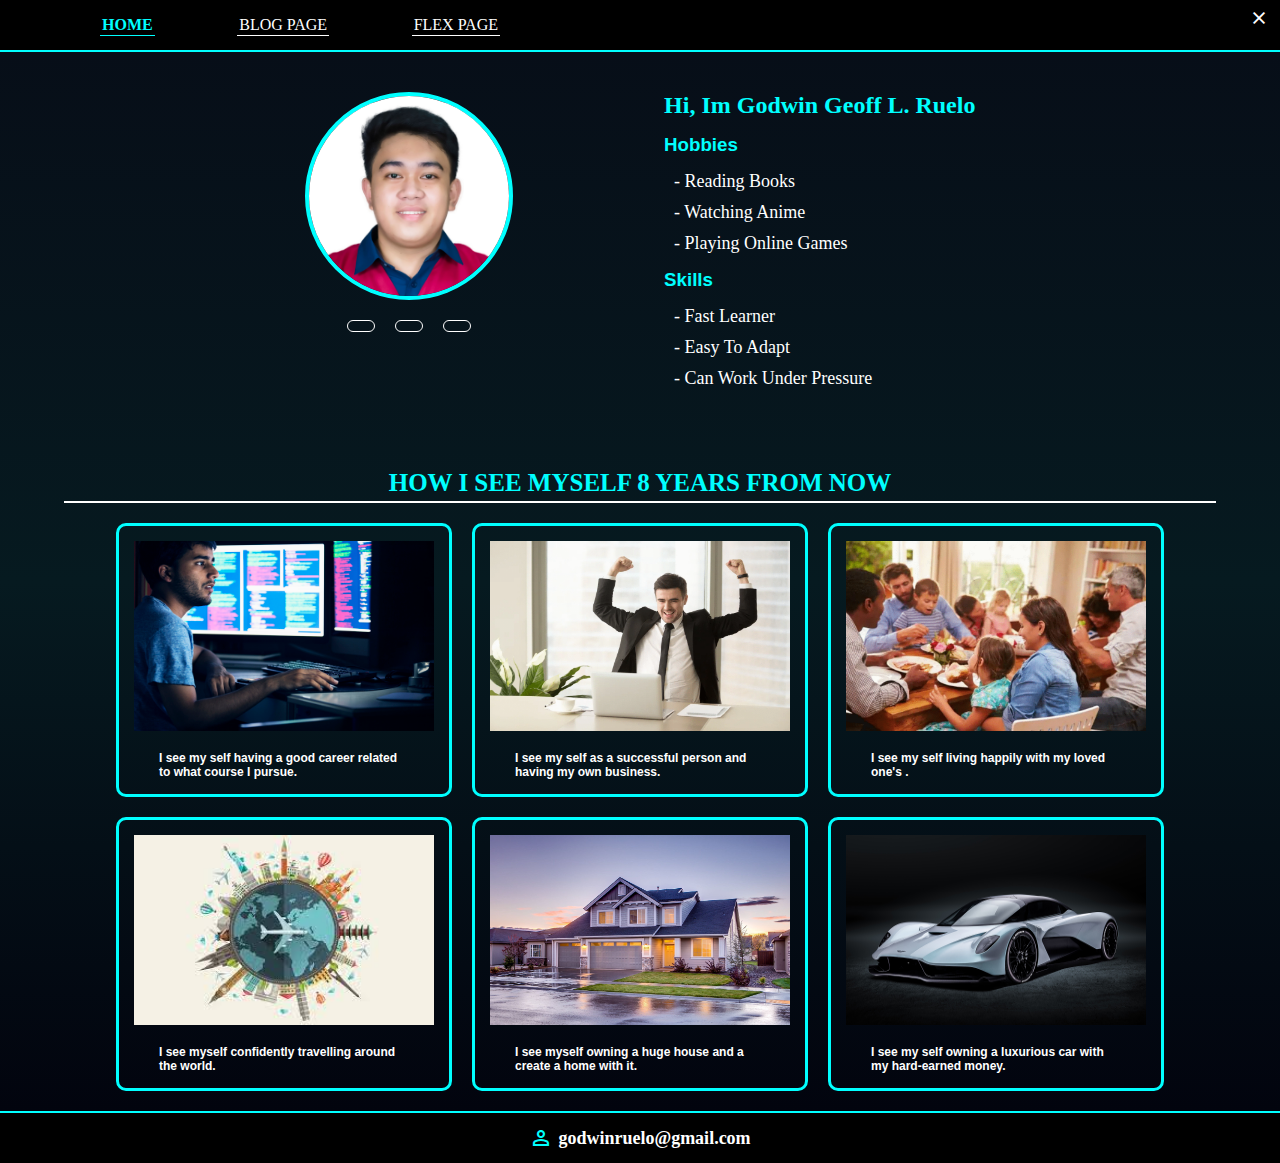
<file: ruelo.html>
<!DOCTYPE html>
<html lang="en">
<head>
    <meta charset="UTF-8">
    <meta name="viewport" content="width=device-width, initial-scale=1.0">
    <title>HOME</title>
    <link rel="icon" href="logo.jpg">
    <link rel="stylesheet" href="ruelo.css">
    <link rel="stylesheet" href="https://fonts.googleapis.com/css2?family=Material+Symbols+Outlined:opsz,wght,FILL,GRAD@20..48,100..700,0..1,-50..200" />
    <link rel="stylesheet" href="https://cdnjs.cloudflare.com/ajax/libs/font-awesome/6.5.0/css/all.min.css" integrity="sha512-Avb2QiuDEEvB4bZJYdft2mNjVShBftLdPG8FJ0V7irTLQ8Uo0qcPxh4Plq7G5tGm0rU+1SPhVotteLpBERwTkw==" crossorigin="anonymous" referrerpolicy="no-referrer" />
</head>
<body>
    <header>
        <nav>   <!--navigation button-->
            <ul> 
                <li id="home"><a href="#">HOME</a></li>
                <li id="navigation"><a href="ruelo-blog.html">BLOG PAGE</a></li>
                <li id="navigation"><a href="ruelo-flex.html">FLEX PAGE</a></li>
            </ul>
        </nav>  <!--exit button-->
        <a id="button" href="index.html"><span class="material-symbols-outlined">close</span></a>
    </header>

    <main>
        <section>   <!--contents-->
            <div class="self">
                <div class="container">
                    <img id="picture" src="ruelo.jpg">
                        <ul class="icons">  <!--social media links-->
                            <li><a href="https://www.facebook.com/godwin.labayo"><i class="fa-brands fa-facebook-f"></i></a></li>
                            <li><a href="https://vm.tiktok.com/ZSN475FEu/"><i class="fa-brands fa-tiktok"></i></a></li>
                            <li><a href="https://instagram.com/godwinruelo?igshid=OGQ5ZDc2ODk2ZA=="><i class="fa-brands fa-square-instagram"></i></a></li>
                        </ul>
                    </div>
                <div class="hobbies">      <!--self intoduction-->
                    <h2>Hi, Im Godwin Geoff L. Ruelo</h2>
                    <h3>Hobbies</h3>
                    <ul>
                        <li>- Reading Books</li>
                        <li>- Watching Anime</li>
                        <li>- Playing Online Games</li>
                    </ul>
                    <h3>Skills</h3>
                    <ul>
                        <li>- Fast Learner</li>
                        <li>- Easy To Adapt</li>
                        <li>- Can Work Under Pressure</li>
                    </ul>
                </div>
            </div>
            <div>   <!--heading-->
                <h2 id="heading">HOW I SEE MYSELF 8 YEARS FROM NOW</h2>
            </div>
            <div class="list">  <!--infographic-->
                <ul>
                    <li>
                        <img src="ruelo-infographic-pic-1.jpg">
                        <p>I see my self having a good career related to what course I pursue.</p>
                    </li>
                    <li>
                        <img src="ruelo-infographic-pic-2.jpg">
                        <p> I see my self as a successful person and having my own business.</p>
                    </li>
                    <li>
                        <img src="ruelo-infographic-pic-3.jpg">
                        <p>I see my self living happily with my loved one's .</p>
                    </li>
                    <li>
                        <img src="ruelo-infographic-pic-4.jpg">
                        <p>I see myself confidently travelling around the world.</p>
                    </li>
                    <li>
                        <img src="ruelo-infographic-pic-5.jpg">
                        <p>I see myself owning a huge house and a create a home with it.</p>
                    </li>
                    <li>
                        <img src="ruelo-infographic-pic-6.jpg">
                        <p> I see my self owning a luxurious car with my hard-earned money.</p>
                    </li>
                </ul>
            </div>
        </section>
    </main>

    <footer>
        <div class="foot">  <!--owner email-->
            <h1><span class="material-symbols-outlined">person</span>godwinruelo@gmail.com</h1>
        </div>
    </footer>
</body>
</html>
</file>
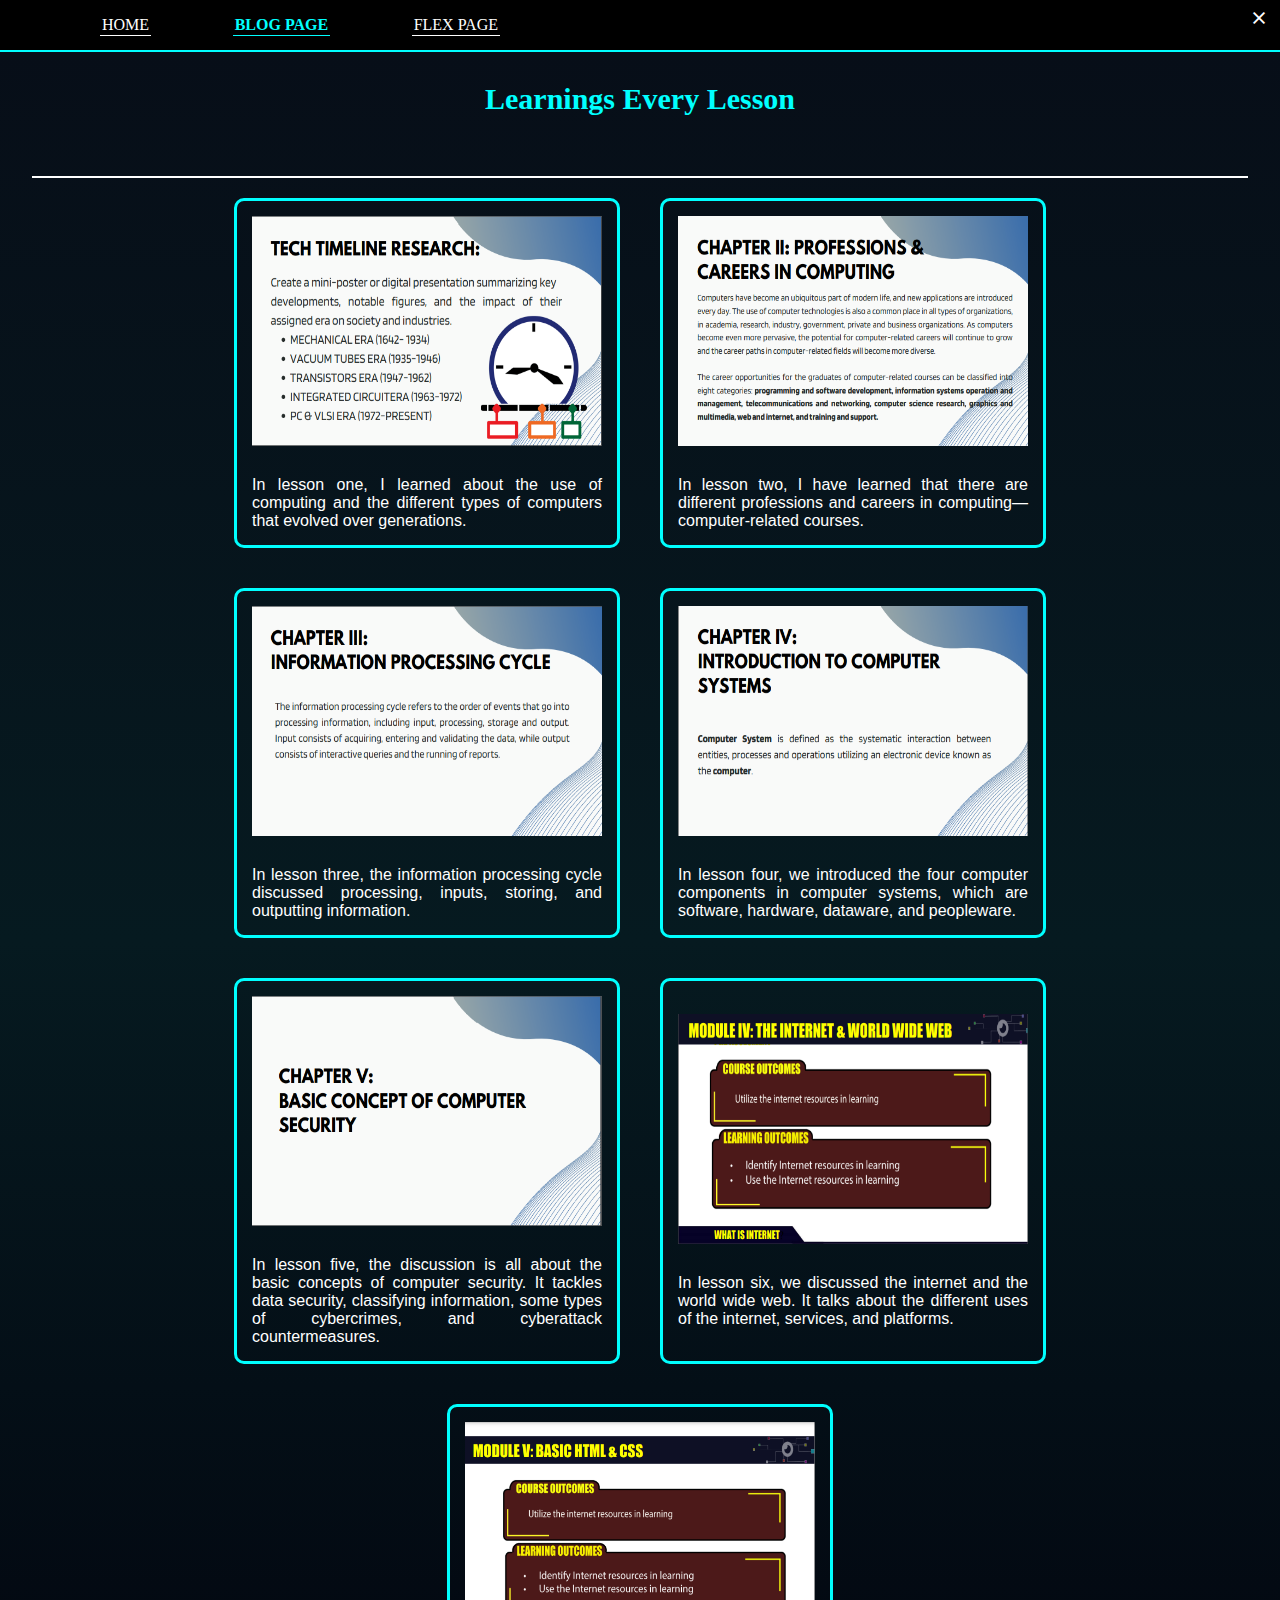
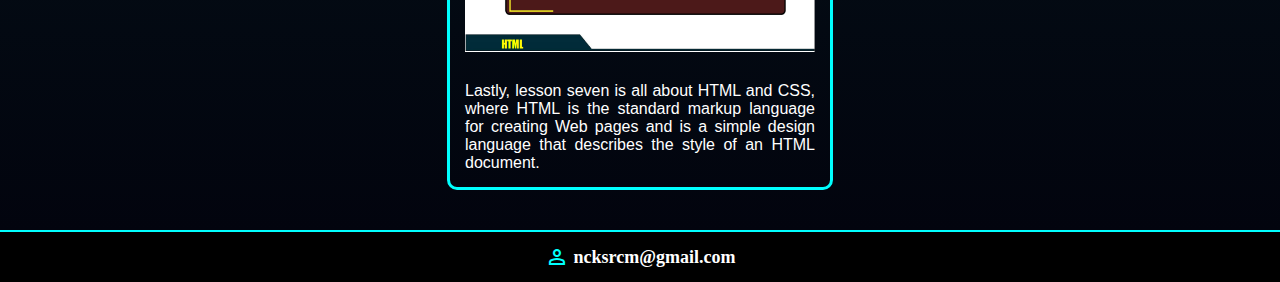
<file: sarucam-blog.html>
<!DOCTYPE html>
<html lang="en">
<head>
    <meta charset="UTF-8">
    <meta name="viewport" content="width=device-width, initial-scale=1.0">
    <title>BLOG PAGE</title>
    <link rel="icon" href="logo.jpg">
    <link rel="stylesheet" href="sarucam-blog.css">
    <link rel="stylesheet" href="https://fonts.googleapis.com/css2?family=Material+Symbols+Outlined:opsz,wght,FILL,GRAD@20..48,100..700,0..1,-50..200" />
</head>
<body>
    <header>
        <nav>  <!--navigation button-->
            <ul> 
                <li id="navigation"><a href="sarucam.html">HOME</a></li>
                <li id="blog"><a href="#">BLOG PAGE</a></li>
                <li id="navigation"><a href="sarucam-flex.html">FLEX PAGE</a></li>
            </ul>
        </nav>   <!--exit button-->
        <a id="button" href="index.html"><span class="material-symbols-outlined">close</span></a>
    </header>

    <main>
        <section>   <!--contents-->
            <h1>Learnings Every Lesson</h1>
            <ul>    <!--lernings in every lesson-->
                <li><img src="lesson-1-pic.png"><p>In lesson one, I learned about the use of computing and the different types of computers that evolved over generations.</p></li>
                <li><img src="lesson-2-pic.png"><p>In lesson two, I have learned that there are different professions and careers in computing—computer-related courses.</p></li>
                <li><img src="lesson-3-pic.png"><p>In lesson three, the information processing cycle discussed processing, inputs, storing, and outputting information.</p></li>
                <li><img src="lesson-4-pic.png"><p>In lesson four, we introduced the four computer components in computer systems, which are software, hardware, dataware, and peopleware.</p></li>
                <li><img src="lesson-5-pic.png"><p>In lesson five, the discussion is all about the basic concepts of computer security. It tackles data security, classifying information, some types of cybercrimes, and cyberattack countermeasures.</p></li>
                <li><img src="lesson-6-pic.png"><p>In lesson six, we discussed the internet and the world wide web. It talks about the different uses of the internet, services, and platforms.</p></li>
                <li><img src="lesson-7-pic.png"><p>Lastly, lesson seven is all about HTML and CSS, where HTML is the standard markup language for creating Web pages and is a simple design language that describes the style of an HTML document.</p></li>
            </ul>
        </section>
    </main>

    <footer>
        <div class="foot"> <!--owner email-->
            <h1><span class="material-symbols-outlined">person</span>ncksrcm@gmail.com</h1>
        </div>
    </footer>
</body>
</html>
</file>
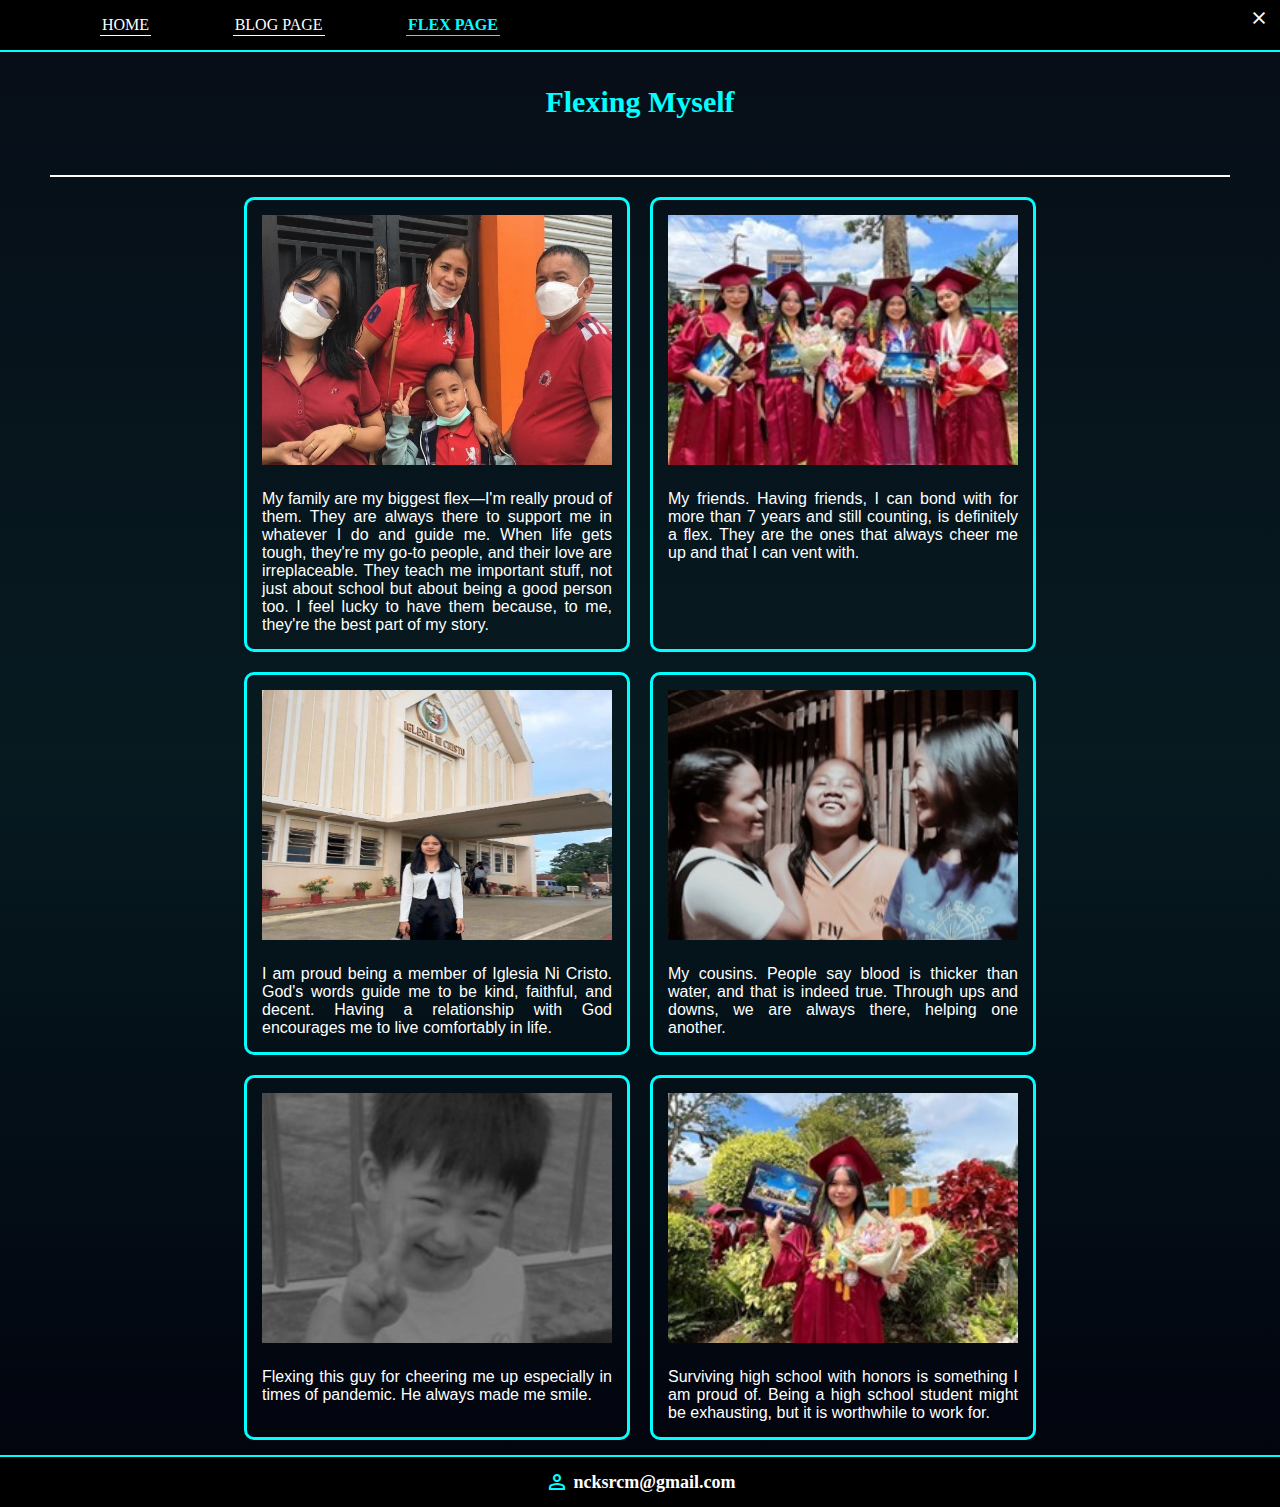
<file: sarucam-flex.html>
<!DOCTYPE html>
<html lang="en">
<head>
    <meta charset="UTF-8">
    <meta name="viewport" content="width=device-width, initial-scale=1.0">
    <title>FLEX PAGE</title>
    <link rel="icon" href="logo.jpg">
    <link rel="stylesheet" href="sarucam-flex.css">
    <link rel="stylesheet" href="https://fonts.googleapis.com/css2?family=Material+Symbols+Outlined:opsz,wght,FILL,GRAD@20..48,100..700,0..1,-50..200" />
</head>
<body>
    <header>
        <nav>  <!--navigation button-->
            <ul> 
                <li id="navigation"><a href="sarucam.html">HOME</a></li>
                <li id="navigation"><a href="sarucam-blog.html">BLOG PAGE</a></li>
                <li id="flex"><a href=" #">FLEX PAGE</a></li>
            </ul>
        </nav>   <!--exit button-->
        <a id="button" href="index.html"><span class="material-symbols-outlined">close</span></a>
    </header>

    <main>
        <section>   <!--contents-->
            <div class="content">
                <h1>Flexing Myself</h1>
             <ul>   <!--flex page-->
                <li><img src="sarucam-flex-pic-1.jpg"><p>My family are my biggest flex—I'm really proud of them. They are always there to support me in whatever I do and guide me. When life gets tough, they're my go-to people, and their love are irreplaceable. They teach me important stuff, not just about school but about being a good person too. I feel lucky to have them because, to me, they're the best part of my story.</p></li>
                <li><img src="sarucam-flex-pic-2.jpg "><p>My friends. Having friends, I can bond with for more than 7 years and still counting, is definitely a flex. They are the ones that always cheer me up and that I can vent with.</p></li>
                <li><img src="sarucam-flex-pic-3.jpg "><p> I am proud being a member of Iglesia Ni Cristo. God's words guide me to be kind, faithful, and decent. Having a relationship with God encourages me to live comfortably in life. </p></li>
                <li><img src="sarucam-flex-pic-4.jpg "><p>My cousins. People say blood is thicker than water, and that is indeed true. Through ups and downs, we are always there, helping one another.</p></li>
                <li><img src="sarucam-flex-pic-5.jpg "><p>Flexing this guy for cheering me up especially in times of pandemic. He always made me smile.</p></li>
                <li><img src="sarucam-flex-pic-6.jpg "><p>Surviving high school with honors is something I am proud of. Being a high school student might be exhausting, but it is worthwhile to work for.</p></li>
             </ul>
            </div>
        </section>
    </main>

    <footer>
        <div class="foot">  <!--owner email-->
            <h1><span class="material-symbols-outlined">person</span>ncksrcm@gmail.com</h1>
        </div>
    </footer>
</body>
</html>
</file>
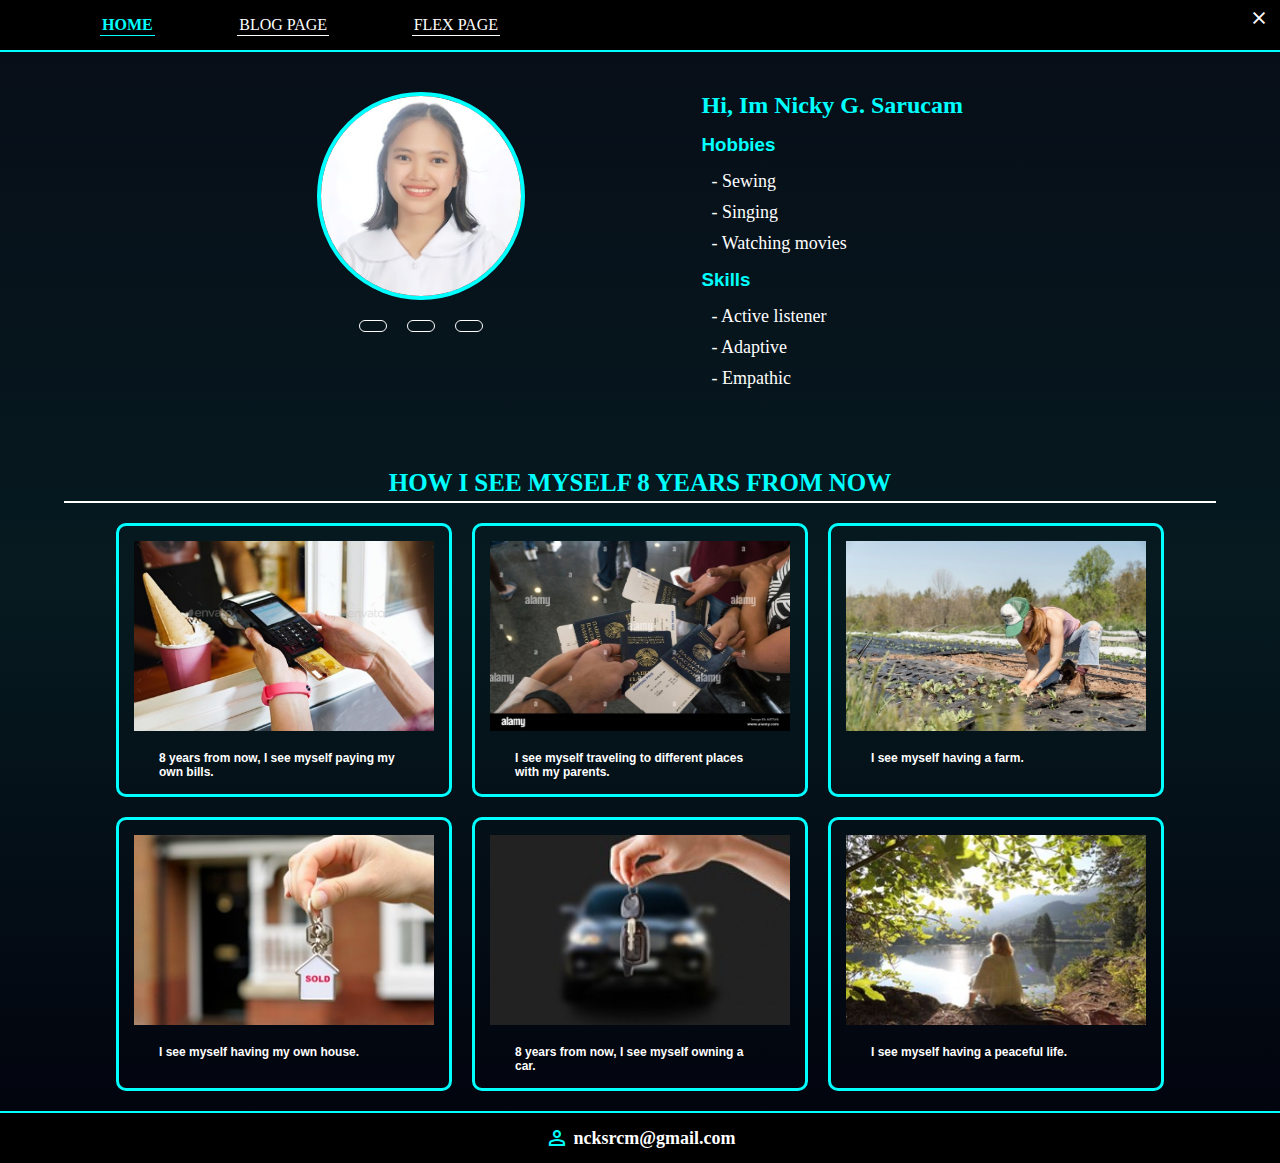
<file: sarucam.html>
<!DOCTYPE html>
<html lang="en">
<head>
    <meta charset="UTF-8">
    <meta name="viewport" content="width=device-width, initial-scale=1.0">
    <title>HOME</title>
    <link rel="icon" href="logo.jpg">
    <link rel="stylesheet" href="sarucam.css">
    <link rel="stylesheet" href="https://fonts.googleapis.com/css2?family=Material+Symbols+Outlined:opsz,wght,FILL,GRAD@20..48,100..700,0..1,-50..200" />
    <link rel="stylesheet" href="https://cdnjs.cloudflare.com/ajax/libs/font-awesome/6.5.0/css/all.min.css" integrity="sha512-Avb2QiuDEEvB4bZJYdft2mNjVShBftLdPG8FJ0V7irTLQ8Uo0qcPxh4Plq7G5tGm0rU+1SPhVotteLpBERwTkw==" crossorigin="anonymous" referrerpolicy="no-referrer" />
</head>
<body>
    <header>
        <nav>   <!--navigation button-->
            <ul> 
                <li id="home"><a href="#">HOME</a></li>
                <li id="navigation"><a href="sarucam-blog.html">BLOG PAGE</a></li>
                <li id="navigation"><a href="sarucam-flex.html">FLEX PAGE</a></li>
            </ul>
        </nav>  <!--exit button-->
        <a id="button" href="index.html"><span class="material-symbols-outlined">close</span></a>
    </header>

    <main>
        <section>   <!--contents-->
            <div class="self">
                <div class="container">
                    <img id="picture" src="sarucam.jpg">
                        <ul class="icons">  <!--social media links-->
                            <li><a href="https://www.facebook.com/ncksrcm?mibextid=ZbWKwL"><i class="fa-brands fa-facebook-f"></i></a></li>
                            <li><a href="https://www.tiktok.com/@ncksrcm?_t=8i4BjD9nrP8&_r=1"><i class="fa-brands fa-tiktok"></i></a></li>
                            <li><a href="https://instagram.com/ncksrcm?igshid=OGQ5ZDc2ODk2ZA=="><i class="fa-brands fa-square-instagram"></i></a></li>
                        </ul>
                    </div>
                <div class="hobbies">      <!--self intoduction-->
                    <h2>Hi, Im Nicky G. Sarucam</h2>
                    <h3>Hobbies</h3>
                    <ul>
                        <li>- Sewing
                        <li>- Singing</li>
                        <li>- Watching movies</li>
                    </ul>
                    <h3>Skills</h3>
                    <ul>
                        <li>- Active listener</li>
                        <li>- Adaptive</li>
                        <li>- Empathic</li>
                    </ul>
                </div>
            </div>
            <div>   <!--heading-->
                <h2 id="heading">HOW I SEE MYSELF 8 YEARS FROM NOW</h2>
            </div>
            <div class="list">  <!--infographic-->
                <ul>
                    <li>
                        <img src="sarucam-infographic-pic-1.jpg">
                        <p>8 years from now, I see myself paying my own bills.</p>
                    </li>
                    <li>
                        <img src="sarucam-infographic-pic-2.jpg">
                        <p>I see myself traveling to different places with my parents.</p>
                    </li>
                    <li>
                        <img src="sarucam-infographic-pic-3.jpg">
                        <p>I see myself having a farm.</p>
                    </li> 
                    <li>
                        <img src="sarucam-infographic-pic-4.jpg">
                        <p>I see myself having my own house.</p>
                    </li>
                    <li>
                        <img src="sarucam-infographic-pic-5.jpg">
                        <p>8 years from now, I see myself owning a car.</p>
                    </li>
                    <li>
                        <img src="sarucam-infographic-pic-6.jpg">
                        <p>I see myself having a peaceful life.</p>
                    </li>
                </ul>
            </div>
        </section>
    </main>

    <footer>
        <div class="foot">  <!--owner email-->
            <h1><span class="material-symbols-outlined">person</span>ncksrcm@gmail.com</h1>
        </div>
    </footer>
</body>
</html>
</file>
<file: style.css>
*{
    margin: 0;
    padding: 0;
    text-decoration: none;
}

header{
    width: 100%;
    height: 50px;
    background-color: black;
    border-bottom: solid 2px;
    border-color: aqua;
    display: flex;
}

header h1{
    color: aqua;
    font-size: 20px;
    font-weight: bold;
    font-family: sans-serif;
    margin-top: 10px;
    margin-left: 20px;
}

body{
    background-color: black;
}

main{
    width: 100%;
    height: 100%;
    display: flex;
    justify-content: center;
    background-image: linear-gradient(rgb(7, 14, 24),rgb(6, 26, 32),rgb(2, 4, 14)
    );
    padding-bottom:20px;
}

.content{
    flex-wrap: wrap;
    width: 100%;
    height: 100%;
    display: flex;
    justify-content: space-around;
    align-items: center;
}

.text{
    margin: 20px;
    display: flex;
    flex-wrap: wrap;
    color: aqua;
    width: max-content;
    height: max-content;
    flex-direction: column;
    margin-bottom: 20px;
}

.text h1{
    font-size: 40px;
    margin-bottom: 10px;
    text-shadow: 5px 5px 10px rgb(72, 17, 154);
}

.text h2{
    font-family: sans-serif;
    font-size: 25px;
    display: flex;
    flex-direction: column;
    color: rgb(94, 190, 253);
    padding: 10px;
    box-shadow: 5px 5px 10px blue;
}

.text h2 p{
    margin-top: 10px;
    font-size: 20px;
    color: whitesmoke;
}

.names img{
    width: 200px;
    height: 190px;
}

.names{
    width: max-content;
    height: max-content;
    flex-wrap: wrap;
    margin: 20px;
    width: 32rem;
}

.names ul {
    display: flex;
    flex-wrap: wrap;
    justify-content: center;
}

.names ul li{
    display: flex;
    margin: 10px;
    border-radius: 8px;
    margin: 10px;
    padding: 10px;
    border: solid 3px aqua;
}

.names ul li a{
     display: flex;
     flex-direction: column;
     text-align: center;
     gap: 10px;
     color: whitesmoke;
     font-size: 18px;
     font-family: sans-serif;
}

.names ul li a:hover{
    color: blue;
}

@media screen and (max-height: 2000px){
    main{
        width: 100%;
        height: 100vh;
    }
}


@media screen and (max-width: 1100px){
    main{
        width: 100%;
        height: 100%;
    }
}

@media screen and (max-width: 555px){
    main{
        width: 100%;
        height: 100;
    }

    .text h1{
        font-size: 30px;
    }
    
    .text h2{
        font-size: 25px;
    }
    
    .text h2 p{
        font-size: 16px;
    }

    .names img{
        width: 150px;
        height: 140px;
    }

    .names ul li{
        padding: 10px;
    }

    .names ul li a{
        gap: 25px;
        font-size: 15px;
    }
}

@media screen and (max-width: 440px){
    main{
        width: 100%;
        height: 100%;
    }

    .text h1{
        font-size: 20px;
    }
    
    .text h2{
        font-size: 18px;
    }
    
    .text h2 p{
        font-size: 16px;
    }

    .names img{
        width: 120px;
        height: 110px;
    }

    .names ul li{
        padding: 10px;
    }

    .names ul li a{
        gap: 25px;
        font-size: 15px;
    }
}

@media screen and (max-width: 320px){
    .text h1{
        font-size: 18px;
    }
    
    .text h2{
        font-size: 16px;
    }
    
    .text h2 p{
        font-size: 14px;
    }

    .names img{
        width: 90px;
        width: 80px;
    }

    .names ul li{
        padding: 10px;
    }

    .names ul li a{
        gap: 10px;
        font-size: 12px;
    }
}

footer{
    width: 100%;
    height: 50px;
    background-image: linear-gradient( rgb(2, 4, 14),rgb(1, 1, 8)
    );
    border-top: solid 2px aqua;
}
</file>
<file: pingcas-blog.css>
*{
    margin: 0;
    padding: 0;
    text-decoration: none;
}
 
header{
    background: black;
    height: 50px;
    width: 100%;
    display: flex;
    justify-content: space-between;
    align-items: center;
    border-bottom: solid 2px;
    border-color: aqua;
}
#button{
    width: max-content;
    height: max-content;
    color: white;
    margin-right: 10px;
    margin-bottom: 10px;
}

#button span{
    font-size: 22px;
}

nav{
    width: 400px;
    margin-left: 100px;
    
}
nav ul{
    display: flex;
    justify-content: space-between;
}

#navigation a:hover{
    color: rgb(17, 68, 179);
}
#button :hover{
    color: rgb(165, 7, 7);
}

#navigation > a{
    border-bottom: solid 1px white;
    padding: 2px;
}

nav ul li{
    list-style: none;
    font-size: 16px;
}

nav ul li a{
    color: white;
}

#blog a{
    color: aqua;
    font-weight: 900;
    font-size: 16px;
    border-bottom: solid 1px aqua;
    padding: 2px;
}

body{
    background-color: black;
}

main{
    width: 100%;
    height: 100%;
    background-image: linear-gradient(rgb(7, 14, 24),rgb(6, 26, 32),rgb(2, 4, 14)
    );
    display: flex;
    justify-content: center;
}
section{
    width: 95%;
    height: 100%;
    display: flex;
    flex-direction: column;
    align-items: center;
    gap: 60px;
    margin-bottom: 40px;
}

section h1{
    color: aqua;
    width: max-content;
    font-size: 30px;
    justify-self: center;
    margin-top: 30px;
    display: flex;
    justify-content: center;
}

img{
    width: 350px;
    height: 230px;
}

section ul{
    display: flex;
    flex-wrap: wrap;
    justify-content: center;
    gap: 40px;
    list-style: none;
    font-family: Arial, "Helvetica Neue", Helvetica, sans-serif;
    padding-top: 20px;
    border-top: solid 2px white;
}   

section ul li{
    width: 350px;
    border: solid 3px aqua;
    border-radius: 10px;
    padding: 15px;
    gap: 30px;
    display: flex;
    justify-content: center;
    flex-direction: column;
    color: white;
    flex-wrap: wrap;
    text-align: justify;
}
 
@media screen and (max-height: 2000px){
    main{
        width: 100%;
        height: 100vh;
    }
}

@media screen and (max-height: 1100px){
    main{
        width: 100%;
        height: 100%;
    }
}

@media screen and (max-width: 1000px) {
    main{
        width: 100%;
        height: 100%;
    }

    nav{
        margin-left: 20px;
        width: 300px;
    }
    
    nav ul li{
        font-size: 16px;  
    }

    img{
        width: 280px;
        height: 160px;
    }
    section ul li{
        width: 280px;
        font-size: 14px;
        gap: 14px;
    }
}

@media screen and (max-width: 975px) {
    nav{
        margin-left: 30px;
        width: 280px;
    }
    
    nav ul li{
        font-size: 16px;  
    }

    img{
        width: 300px;
        height: 180px;
    }
    section ul li{
        width: 300px;
    }

}

@media screen and (max-width: 780px) {
 
    img{
        width: 250px;
        height: 140px;
    }

    section ul{
        gap: 15px;
    }

    section ul li{
        width: 250px;
        font-size: 10px;
    }
}

@media screen and (max-width: 700px) {
    
    section > h1{
        font-size: 30px;
    }

    section{
        gap: 15px;
    }

    img{
        width: 250px;
        height: 130px;
    }

    section ul{
        gap: 10px;
    }

    section ul li{
        width: 250px;
    }
}

@media screen and (max-width: 465px) {
    nav{
        width: 230px;
        margin-right: 20px;
    }

    nav ul li{
        font-size: 12px;
        margin-right: 4px;  
    }

    #blog a{
        font-size: 12px;
    }

    section > h1{
        font-size: 20px;
    }

    section{
        gap: 20px;
    }

}

.foot{
    width: 100%;
    height: 50px;
    background-color: black;
    border-top: solid 2px aqua;
    display: flex;
    justify-content: center;
}

.foot h1{
    color: white;
    display: flex;
    align-items: center;
    font-size: 18px;
    gap: 5px;
}

.foot h1 span{
    color: aqua;
}
</file>
<file: pingcas-flex.css>
*{
    margin: 0;
    padding: 0;
    text-decoration: none;
}

header{
    background: black;
    border-top-left-radius: 8px;
    border-top-right-radius: 8px;
    height: 50px;
    width: 100%;
    display: flex;
    justify-content: space-between;
    align-items: center;
    border-bottom: solid 2px;
    border-color: aqua;
}
#button{
    width: max-content;
    height: max-content;
    color: white;
    margin-right: 10px;
    margin-bottom: 10px;
}

#button span{
    font-size: 22px;
}

nav{
    width: 400px;
    margin-left: 100px;
    
}
nav ul{
    display: flex;
    justify-content: space-between;
}

#navigation a:hover{
    color: rgb(17, 68, 179);
}
#button :hover{
    color: rgb(165, 7, 7);
}

#navigation > a{
    border-bottom: solid 1px white;
    padding: 2px;
}

nav ul li{
    list-style: none;
    font-size: 16px;
}

nav ul li a{
    color: white;
}
#flex a{
    color: aqua;
    font-weight: 900;
    font-size: 16px;
    border-bottom: solid 1px aqua;
    padding: 2px;
}

body{
    background-color: black;
}

main{
    width: 100%;
    height: 100%;
    background-image: linear-gradient(rgb(7, 14, 24),rgb(6, 26, 32),rgb(2, 4, 14)
    );
    display: flex;
    justify-content: center;

}

section{
    width: 95%;
    height: 100%;
    display: flex;
    justify-content: center;
    padding: 15px;
}

.content{
    width: 100%;
    height: max-content;
    display: flex;
    flex-direction: column;
    align-items: center ;
    gap: 56px;
}

.content h1{
    color: aqua;
    font-size: 30px;
    margin-top: 18px;
}
section ul{
    display: flex;
    justify-content: center;
    width: 97%;
    height: max-content;
    flex-wrap: wrap;
    gap: 20px;
    padding-top: 20px;
    border-top: solid 2px white;
}

section ul li{
    width: 350px;
    display: flex;
    flex-direction: column;
    list-style: none;
    border-radius: 10px;
    padding: 15px;
    border: solid 3px aqua;
    text-align: justify;
    color: white;
    gap: 25px;
    font-family: sans-serif;
}

section ul li img{
    width: 350px;
    height: 250px;
}

@media screen and (max-height: 2000px){
    main{
        width: 100%;
        height: 100vh;
    }
}
 
@media screen and (max-height: 1100px){
    main{
        width: 100%;
        height: 100%;
    }
}

@media screen and (max-width: 1000px){
    main{
        width: 100%;
        height: 100%;
    }
}

@media screen and (max-width: 890px) {
 
    nav{
        margin-left: 20px;
        width: 300px;
    }
    
    nav ul li{
        font-size: 16px;  
    }

    section ul li{
        width: 280px;
        padding: 12px;
        gap: 25px;
    }
    
    section ul li img{
        width: 280px;
        height: 180px;
    }
}

@media screen and (max-width: 452px) {
    nav{
        margin-left: 20px;
        width: 230px
    }

    nav ul li{
        font-size: 12px; 
        margin-right: 4px;
    }

    #flex a{
        font-size: 12px;
    }
}

.foot{
    width: 100%;
    height: 50px;
    background-color: black;
    border-top: solid 2px aqua;
    display: flex;
    justify-content: center;
}

.foot h1{
    color: white;
    display: flex;
    align-items: center;
    font-size: 18px;
    gap: 5px;
}

.foot h1 span{
    color: aqua;
}
</file>
<file: pingcas.css>
*{
    margin: 0;
    padding: 0;
    text-decoration: none;
}

header{
    background: black;
    border-top-left-radius: 8px;
    border-top-right-radius: 8px;
    height: 50px;
    width: 100%;
    display: flex;
    justify-content: space-between;
    align-items: center;
    border-bottom: solid 2px;
    border-color: aqua;
}
#button{
    width: max-content;
    height: max-content;
    color: white;
    margin-right: 10px;
    margin-bottom: 10px;
}

#button span{
    font-size: 22px;
}

nav{
    width: 400px;
    margin-left: 100px;
}
nav ul{
    display: flex;
    justify-content: space-between;
}

#navigation a:hover{
    color: rgb(17, 68, 179);
}
#button :hover{
    color: rgb(165, 7, 7);
}

#navigation > a{
    border-bottom: solid 1px white;
    padding: 2px;
}

nav ul li{
    list-style: none;
    font-size: 16px;
}

nav ul li a{
    color: white;
}

#home > a{
    font-weight: 900;
    color: aqua;
    font-size: 16px;
    border-bottom: solid 1px aqua;
    padding: 2px;
}

body{
    background-color: black;
}

main{
    width: 100%;
    height: 100%;
    background-image: linear-gradient(rgb(7, 14, 24),rgb(6, 26, 32),rgb(2, 4, 14)
    );
    display: flex;
    justify-content: center;
    align-items: center;
    flex-direction: column;
}

section{
    width: 90%;
    height: 100%;
    display: flex;
    flex-direction: column;
    align-items: center;
}

.self{
    display: flex;
    justify-content: space-around;
    flex-wrap: wrap;
    margin-top: 40px;
    width: 70%;
    gap: 16px;
}

#picture{
    width: 200px;
    background-color: rgb(241, 248, 248);
    border-radius: 250px;
    border: solid 4px aqua;
}
.container{
    display: flex;
    flex-direction: column;
    align-items: center;
    gap: 20px;
}

.icons{
    display: flex;
    gap: 20px;
    list-style: none;
}

.icons li{
    border: solid 1px white;
    width: 16px;
    padding: 5px;
    height: 15;
    border-radius: 30px;
}

.icons a{
    color: rgba(0, 255, 255, 0.801);
}

.hobbies{
    width: max-content;
    display: flex;
    justify-content: center;
    flex-direction: column;
    gap: 15px;
}

.hobbies ul{
    display: flex;
    flex-direction: column;
    gap: 10px;
    list-style: none;
    font-size: 18px;
}

h2{
    color: aqua;
}

h3{
    color: aqua;
    font-family: sans-serif;
}

.hobbies ul li{
    color: white;
    margin-left: 10px;
}


.list ul li img{
    width: 300px;
    height: 190px;
}

.list{
    display: flex;
    justify-content: center;
    gap: 30px;
    margin-top:4px;
    border-top: solid 2px white;
}

.list ul{
    width: 100%;
    height: 100%;
    display: flex;
    flex-wrap: wrap;
    justify-content: center;
    gap: 20px;
    margin: 20px;
}

.list ul li{
    list-style: none;
    display: flex;
    flex-direction: column;
    border: solid 3px aqua;
    align-items: center;
    padding: 15px;
    border-radius: 10px;
    gap: 20px;  
}

.list ul li p{
    width: 250px;
    color: white;
    font-weight: 900;
    font-family: sans-serif;
    font-size: 12px;
}

#heading{
    margin-top: 5rem;
    font-size: 25px;
}

@media screen and (max-height: 2000px){
    main{
        width: 100%;
        height: 100vh;
    }
}
 
@media screen and (max-height: 1100px){
    main{
        width: 100%;
        height: 100%;
    }
}

@media screen and (max-width: 1000px){
    main{
        width: 100%;
        height: 100%;
    }
}

@media screen and (max-width: 850px) {
    main{
        width: 100%;
        height: 100%;
    }

    nav{
        margin-left: 20px;
        width: 300px;
    }
    
    nav ul li{
        font-size: 16px;  
    }

    section{
        width: 100%;
    }

    #picture{
        width: 150px;     
    }

    .hobbies ul{
        font-size: 14px;
    }

    h2{
        font-size: 20px;
    }
    
    h3{
        font-size: 16;
    }

    .list ul li img{
        width: 280px;
    }

    .list ul li{
        padding: 10px;
        text-align: justify;
        border: solid 3px aqua;
    }

    .list ul li p{
         font-size: 12px;
    }
}

@media screen and (max-width: 613px) {

    main{
        width: 100%;
        height: 100%;
    }

    nav{
        margin-left: 20px;
        width: 230px
    }

    nav ul li{
        font-size: 12px;  
        margin: 4px;
    }
    #home a{
        font-size: 12px;
    }

    #picture{
        width: 120px;
    }

    .hobbies ul{
        font-size: 15px;
    }

    #heading{
        font-size: 15px;
    }

    .list ul li img{
        width: 250px;
    }

    .list ul li{
        padding: 10px;
        text-align: justify;
        border: solid 2px aqua;
    }

    .list ul li p{
         font-size: 10px;
    }
 }

.foot{
    width: 100%;
    height: 50px;
    background-color: black;
    border-top: solid 2px aqua;
    display: flex;
    justify-content: center;
}

.foot h1{
    color: white;
    display: flex;
    align-items: center;
    font-size: 18px;
    gap: 5px;
}

.foot h1 span{
    color: aqua;
}
</file>
<file: relova-blog.css>
*{
    margin: 0;
    padding: 0;
    text-decoration: none;
}
 
header{
    background: black;
    height: 50px;
    width: 100%;
    display: flex;
    justify-content: space-between;
    align-items: center;
    border-bottom: solid 2px;
    border-color: aqua;
}
#button{
    width: max-content;
    height: max-content;
    color: white;
    margin-right: 10px;
    margin-bottom: 10px;
}

#button span{
    font-size: 22px;
}

nav{
    width: 400px;
    margin-left: 100px;
    
}
nav ul{
    display: flex;
    justify-content: space-between;
}

#navigation a:hover{
    color: rgb(17, 68, 179);
}
#button :hover{
    color: rgb(165, 7, 7);
}

#navigation > a{
    border-bottom: solid 1px white;
    padding: 2px;
}

nav ul li{
    list-style: none;
    font-size: 16px;
}

nav ul li a{
    color: white;
}

#blog a{
    color: aqua;
    font-weight: 900;
    font-size: 16px;
    border-bottom: solid 1px aqua;
    padding: 2px;
}

body{
    background-color: black;
}

main{
    width: 100%;
    height: 100%;
    background-image: linear-gradient(rgb(7, 14, 24),rgb(6, 26, 32),rgb(2, 4, 14)
    );
    display: flex;
    justify-content: center;
}
section{
    width: 95%;
    height: 100%;
    display: flex;
    flex-direction: column;
    align-items: center;
    gap: 60px;
    margin-bottom: 40px;
}

section h1{
    color: aqua;
    width: max-content;
    font-size: 30px;
    justify-self: center;
    margin-top: 30px;
    display: flex;
    justify-content: center;
}

img{
    width: 350px;
    height: 230px;
}

section ul{
    display: flex;
    flex-wrap: wrap;
    justify-content: center;
    gap: 40px;
    list-style: none;
    font-family: Arial, "Helvetica Neue", Helvetica, sans-serif;
    padding-top: 20px;
    border-top: solid 2px white;
}   

section ul li{
    width: 350px;
    border: solid 3px aqua;
    border-radius: 10px;
    padding: 15px;
    gap: 30px;
    display: flex;
    justify-content: center;
    flex-direction: column;
    color: white;
    flex-wrap: wrap;
    text-align: justify;
}
 
@media screen and (max-height: 2000px){
    main{
        width: 100%;
        height: 100vh;
    }
}
 
@media screen and (max-height: 1100px){
    main{
        width: 100%;
        height: 100%;
    }
}

@media screen and (max-width: 1000px) {
    main{
        width: 100%;
        height: 100%;
    }

    nav{
        margin-left: 20px;
        width: 300px;
    }
    
    nav ul li{
        font-size: 16px;  
    }

    img{
        width: 280px;
        height: 160px;
    }
    section ul li{
        width: 280px;
        font-size: 14px;
        gap: 14px;
    }
}

@media screen and (max-width: 975px) {
    nav{
        margin-left: 30px;
        width: 280px;
    }
    
    nav ul li{
        font-size: 16px;  
    }

    img{
        width: 300px;
        height: 180px;
    }
    section ul li{
        width: 300px;
    }

}

@media screen and (max-width: 780px) {
 
    img{
        width: 250px;
        height: 140px;
    }

    section ul{
        gap: 15px;
    }

    section ul li{
        width: 250px;
        font-size: 10px;
    }
}

@media screen and (max-width: 700px) {
    
    section > h1{
        font-size: 30px;
    }

    section{
        gap: 15px;
    }

    img{
        width: 250px;
        height: 130px;
    }

    section ul{
        gap: 10px;
    }

    section ul li{
        width: 250px;
    }
}

@media screen and (max-width: 465px) {
    nav{
        width: 230px;
        margin-right: 20px;
    }

    nav ul li{
        font-size: 12px;
        margin-right: 4px;  
    }

    #blog a{
        font-size: 12px;
    }

    section > h1{
        font-size: 20px;
    }

    section{
        gap: 20px;
    }

}

.foot{
    width: 100%;
    height: 50px;
    background-color: black;
    border-top: solid 2px aqua;
    display: flex;
    justify-content: center;
}

.foot h1{
    color: white;
    display: flex;
    align-items: center;
    font-size: 18px;
    gap: 5px;
}

.foot h1 span{
    color: aqua;
}
</file>
<file: relova-flex.css>
*{
    margin: 0;
    padding: 0;
    text-decoration: none;
}

header{
    background: black;
    border-top-left-radius: 8px;
    border-top-right-radius: 8px;
    height: 50px;
    width: 100%;
    display: flex;
    justify-content: space-between;
    align-items: center;
    border-bottom: solid 2px;
    border-color: aqua;
}
#button{
    width: max-content;
    height: max-content;
    color: white;
    margin-right: 10px;
    margin-bottom: 10px;
}

#button span{
    font-size: 22px;
}

nav{
    width: 400px;
    margin-left: 100px;
    
}
nav ul{
    display: flex;
    justify-content: space-between;
}

#navigation a:hover{
    color: rgb(17, 68, 179);
}
#button :hover{
    color: rgb(165, 7, 7);
}

#navigation > a{
    border-bottom: solid 1px white;
    padding: 2px;
}

nav ul li{
    list-style: none;
    font-size: 16px;
}

nav ul li a{
    color: white;
}
#flex a{
    color: aqua;
    font-weight: 900;
    font-size: 16px;
    border-bottom: solid 1px aqua;
    padding: 2px;
}

body{
    background-color: black;
}

main{
    width: 100%;
    height: 100%;
    background-image: linear-gradient(rgb(7, 14, 24),rgb(6, 26, 32),rgb(2, 4, 14)
    );
    display: flex;
    justify-content: center;

}

section{
    width: 95%;
    height: 100%;
    display: flex;
    justify-content: center;
    padding: 15px;
}

.content{
    width: 100%;
    height: max-content;
    display: flex;
    flex-direction: column;
    align-items: center ;
    gap: 56px;
}

.content h1{
    color: aqua;
    font-size: 30px;
    margin-top: 18px;
}
section ul{
    display: flex;
    justify-content: center;
    width: 97%;
    height: max-content;
    flex-wrap: wrap;
    gap: 20px;
    padding-top: 20px;
    border-top: solid 2px white;
}

section ul li{
    width: 350px;
    display: flex;
    flex-direction: column;
    list-style: none;
    border-radius: 10px;
    padding: 15px;
    border: solid 3px aqua;
    text-align: justify;
    color: white;
    gap: 25px;
    font-family: sans-serif;
}

section ul li img{
    width: 350px;
    height: 250px;
}

@media screen and (max-height: 2000px){
    main{
        width: 100%;
        height: 100vh;
    }
}
 
@media screen and (max-height: 1100px){
    main{
        width: 100%;
        height: 100%;
    }
}

@media screen and (max-width: 1000px){
    main{
        width: 100%;
        height: 100%;
    }
}

@media screen and (max-width: 890px) {
 
    nav{
        margin-left: 20px;
        width: 300px;
    }
    
    nav ul li{
        font-size: 16px;  
    }

    section ul li{
        width: 280px;
        padding: 12px;
        gap: 25px;
    }
    
    section ul li img{
        width: 280px;
        height: 180px;
    }
}

@media screen and (max-width: 452px) {
    nav{
        margin-left: 20px;
        width: 230px
    }

    nav ul li{
        font-size: 12px; 
        margin-right: 4px;
    }

    #flex a{
        font-size: 12px;
    }
}

.foot{
    width: 100%;
    height: 50px;
    background-color: black;
    border-top: solid 2px aqua;
    display: flex;
    justify-content: center;
}

.foot h1{
    color: white;
    display: flex;
    align-items: center;
    font-size: 18px;
    gap: 5px;
}

.foot h1 span{
    color: aqua;
}
</file>
<file: relova.css>
*{
    margin: 0;
    padding: 0;
    text-decoration: none;
}

header{
    background: black;
    border-top-left-radius: 8px;
    border-top-right-radius: 8px;
    height: 50px;
    width: 100%;
    display: flex;
    justify-content: space-between;
    align-items: center;
    border-bottom: solid 2px;
    border-color: aqua;
}
#button{
    width: max-content;
    height: max-content;
    color: white;
    margin-right: 10px;
    margin-bottom: 10px;
}

#button span{
    font-size: 22px;
}

nav{
    width: 400px;
    margin-left: 100px;
}
nav ul{
    display: flex;
    justify-content: space-between;
}

#navigation a:hover{
    color: rgb(17, 68, 179);
}
#button :hover{
    color: rgb(165, 7, 7);
}

#navigation > a{
    border-bottom: solid 1px white;
    padding: 2px;
}

nav ul li{
    list-style: none;
    font-size: 16px;
}

nav ul li a{
    color: white;
}

#home > a{
    font-weight: 900;
    color: aqua;
    font-size: 16px;
    border-bottom: solid 1px aqua;
    padding: 2px;
}

body{
    background-color: black;
}

main{
    width: 100%;
    height: 100%;
    background-image: linear-gradient(rgb(7, 14, 24),rgb(6, 26, 32),rgb(2, 4, 14)
    );
    display: flex;
    justify-content: center;
    align-items: center;
    flex-direction: column;
}

section{
    width: 90%;
    height: 100%;
    display: flex;
    flex-direction: column;
    align-items: center;
}

.self{
    display: flex;
    justify-content: space-around;
    flex-wrap: wrap;
    margin-top: 40px;
    width: 70%;
    gap: 16px;
}

#picture{
    width: 190px;
    height: 190px;
    background-color: rgb(241, 248, 248);
    border-radius: 250px;
    border: solid 4px aqua;
}
.container{
    display: flex;
    flex-direction: column;
    align-items: center;
    gap: 20px;
}

.icons{
    display: flex;
    gap: 20px;
    list-style: none;
}

.icons li{
    border: solid 1px white;
    width: 16px;
    padding: 5px;
    height: 15;
    border-radius: 30px;
}

.icons a{
    color: rgba(0, 255, 255, 0.801);
}

.hobbies{
    width: max-content;
    display: flex;
    justify-content: center;
    flex-direction: column;
    gap: 15px;
}

.hobbies ul{
    display: flex;
    flex-direction: column;
    gap: 10px;
    list-style: none;
    font-size: 18px;
}

h2{
    color: aqua;
}

h3{
    color: aqua;
    font-family: sans-serif;
}

.hobbies ul li{
    color: white;
    margin-left: 10px;
}


.list ul li img{
    width: 300px;
    height: 190px;
}

.list{
    display: flex;
    justify-content: center;
    gap: 30px;
    margin-top:4px;
    border-top: solid 2px white;
}

.list ul{
    width: 100%;
    height: 100%;
    display: flex;
    flex-wrap: wrap;
    justify-content: center;
    gap: 20px;
    margin: 20px;
}

.list ul li{
    list-style: none;
    display: flex;
    flex-direction: column;
    border: solid 3px aqua;
    align-items: center;
    padding: 15px;
    border-radius: 10px;
    gap: 20px;  
}

.list ul li p{
    width: 250px;
    color: white;
    font-weight: 900;
    font-family: sans-serif;
    font-size: 12px;
}

#heading{
    margin-top: 5rem;
    font-size: 25px;
}

@media screen and (max-height: 2000px){
    main{
        width: 100%;
        height: 100vh;
    }
}
 
@media screen and (max-height: 1100px){
    main{
        width: 100%;
        height: 100%;
    }
}

@media screen and (max-width: 1000px){
    main{
        width: 100%;
        height: 100%;
    }
}

@media screen and (max-width: 850px) {
    main{
        width: 100%;
        height: 100%;
    }

    nav{
        margin-left: 20px;
        width: 300px;
    }
    
    nav ul li{
        font-size: 16px;  
    }

    section{
        width: 100%;
    }

    #picture{
        width: 150px;
        height: 150px;     
    }

    .hobbies ul{
        font-size: 14px;
    }

    h2{
        font-size: 20px;
    }
    
    h3{
        font-size: 16;
    }

    .list ul li img{
        width: 280px;
    }

    .list ul li{
        padding: 10px;
        text-align: justify;
        border: solid 3px aqua;
    }

    .list ul li p{
         font-size: 12px;
    }
}

@media screen and (max-width: 613px) {

    main{
        width: 100%;
        height: 100%;
    }

    nav{
        margin-left: 20px;
        width: 230px
    }

    nav ul li{
        font-size: 12px;  
        margin: 4px;
    }
    #home a{
        font-size: 12px;
    }

    #picture{
        width: 120px;
        height: 120px;
    }

    .hobbies ul{
        font-size: 15px;
    }

    #heading{
        font-size: 15px;
    }

    .list ul li img{
        width: 250px;
    }

    .list ul li{
        padding: 10px;
        text-align: justify;
        border: solid 2px aqua;
    }

    .list ul li p{
         font-size: 10px;
    }
 }

.foot{
    width: 100%;
    height: 50px;
    background-color: black;
    border-top: solid 2px aqua;
    display: flex;
    justify-content: center;
}

.foot h1{
    color: white;
    display: flex;
    align-items: center;
    font-size: 18px;
    gap: 5px;
}

.foot h1 span{
    color: aqua;
}
</file>
<file: ruelo-blog.css>
*{
    margin: 0;
    padding: 0;
    text-decoration: none;
}
 
header{
    background: black;
    height: 50px;
    width: 100%;
    display: flex;
    justify-content: space-between;
    align-items: center;
    border-bottom: solid 2px;
    border-color: aqua;
}
#button{
    width: max-content;
    height: max-content;
    color: white;
    margin-right: 10px;
    margin-bottom: 10px;
}

#button span{
    font-size: 22px;
}

nav{
    width: 400px;
    margin-left: 100px;
    
}
nav ul{
    display: flex;
    justify-content: space-between;
}

#navigation a:hover{
    color: rgb(17, 68, 179);
}
#button :hover{
    color: rgb(165, 7, 7);
}

#navigation > a{
    border-bottom: solid 1px white;
    padding: 2px;
}

nav ul li{
    list-style: none;
    font-size: 16px;
}

nav ul li a{
    color: white;
}

#blog a{
    color: aqua;
    font-weight: 900;
    font-size: 16px;
    border-bottom: solid 1px aqua;
    padding: 2px;
}

body{
    background-color: black;
}

main{
    width: 100%;
    height: 100%;
    background-image: linear-gradient(rgb(7, 14, 24),rgb(6, 26, 32),rgb(2, 4, 14)
    );
    display: flex;
    justify-content: center;
}
section{
    width: 95%;
    height: 100%;
    display: flex;
    flex-direction: column;
    align-items: center;
    gap: 60px;
    margin-bottom: 40px;
}

section h1{
    color: aqua;
    width: max-content;
    font-size: 30px;
    justify-self: center;
    margin-top: 30px;
    display: flex;
    justify-content: center;
}

img{
    width: 350px;
    height: 230px;
}

section ul{
    display: flex;
    flex-wrap: wrap;
    justify-content: center;
    gap: 40px;
    list-style: none;
    font-family: Arial, "Helvetica Neue", Helvetica, sans-serif;
    padding-top: 20px;
    border-top: solid 2px white;
}   

section ul li{
    width: 350px;
    border: solid 3px aqua;
    border-radius: 10px;
    padding: 15px;
    gap: 30px;
    display: flex;
    justify-content: center;
    flex-direction: column;
    color: white;
    flex-wrap: wrap;
    text-align: justify;
}
 
@media screen and (max-height: 2000px){
    main{
        width: 100%;
        height: 100vh;
    }
}
 
@media screen and (max-height: 1100px){
    main{
        width: 100%;
        height: 100%;
    }
}

@media screen and (max-width: 1000px) {
    main{
        width: 100%;
        height: 100%;
    }

    nav{
        margin-left: 20px;
        width: 300px;
    }
    
    nav ul li{
        font-size: 16px;  
    }

    img{
        width: 280px;
        height: 160px;
    }
    section ul li{
        width: 280px;
        font-size: 14px;
        gap: 14px;
    }
}

@media screen and (max-width: 975px) {
    nav{
        margin-left: 30px;
        width: 280px;
    }
    
    nav ul li{
        font-size: 16px;  
    }

    img{
        width: 300px;
        height: 180px;
    }
    section ul li{
        width: 300px;
    }

}

@media screen and (max-width: 780px) {
 
    img{
        width: 250px;
        height: 140px;
    }

    section ul{
        gap: 15px;
    }

    section ul li{
        width: 250px;
        font-size: 10px;
    }
}

@media screen and (max-width: 700px) {
    
    section > h1{
        font-size: 30px;
    }

    section{
        gap: 15px;
    }

    img{
        width: 250px;
        height: 130px;
    }

    section ul{
        gap: 10px;
    }

    section ul li{
        width: 250px;
    }
}

@media screen and (max-width: 465px) {
    nav{
        width: 230px;
        margin-right: 20px;
    }

    nav ul li{
        font-size: 12px;
        margin-right: 4px;  
    }

    #blog a{
        font-size: 12px;
    }

    section > h1{
        font-size: 20px;
    }

    section{
        gap: 20px;
    }

}

.foot{
    width: 100%;
    height: 50px;
    background-color: black;
    border-top: solid 2px aqua;
    display: flex;
    justify-content: center;
}

.foot h1{
    color: white;
    display: flex;
    align-items: center;
    font-size: 18px;
    gap: 5px;
}

.foot h1 span{
    color: aqua;
}
</file>
<file: ruelo-flex.css>
*{
    margin: 0;
    padding: 0;
    text-decoration: none;
}

header{
    background: black;
    border-top-left-radius: 8px;
    border-top-right-radius: 8px;
    height: 50px;
    width: 100%;
    display: flex;
    justify-content: space-between;
    align-items: center;
    border-bottom: solid 2px;
    border-color: aqua;
}
#button{
    width: max-content;
    height: max-content;
    color: white;
    margin-right: 10px;
    margin-bottom: 10px;
}

#button span{
    font-size: 22px;
}

nav{
    width: 400px;
    margin-left: 100px;
    
}
nav ul{
    display: flex;
    justify-content: space-between;
}

#navigation a:hover{
    color: rgb(17, 68, 179);
}
#button :hover{
    color: rgb(165, 7, 7);
}

#navigation > a{
    border-bottom: solid 1px white;
    padding: 2px;
}

nav ul li{
    list-style: none;
    font-size: 16px;
}

nav ul li a{
    color: white;
}
#flex a{
    color: aqua;
    font-weight: 900;
    font-size: 16px;
    border-bottom: solid 1px aqua;
    padding: 2px;
}

body{
    background-color: black;
}

main{
    width: 100%;
    height: 100%;
    background-image: linear-gradient(rgb(7, 14, 24),rgb(6, 26, 32),rgb(2, 4, 14)
    );
    display: flex;
    justify-content: center;

}

section{
    width: 95%;
    height: 100%;
    display: flex;
    justify-content: center;
    padding: 15px;
}

.content{
    width: 100%;
    height: max-content;
    display: flex;
    flex-direction: column;
    align-items: center ;
    gap: 56px;
}

.content h1{
    color: aqua;
    font-size: 30px;
    margin-top: 18px;
}
section ul{
    display: flex;
    justify-content: center;
    width: 97%;
    height: max-content;
    flex-wrap: wrap;
    gap: 20px;
    padding-top: 20px;
    border-top: solid 2px white;
}

section ul li{
    width: 350px;
    display: flex;
    flex-direction: column;
    list-style: none;
    border-radius: 10px;
    padding: 15px;
    border: solid 3px aqua;
    text-align: justify;
    color: white;
    gap: 25px;
    font-family: sans-serif;
}

section ul li img{
    width: 350px;
    height: 250px;
}

@media screen and (max-height: 2000px){
    main{
        width: 100%;
        height: 100vh;
    }
}
 
@media screen and (max-height: 1100px){
    main{
        width: 100%;
        height: 100%;
    }
}

@media screen and (max-width: 1000px){
    main{
        width: 100%;
        height: 100%;
    }
}

@media screen and (max-width: 890px) {
 
    nav{
        margin-left: 20px;
        width: 300px;
    }
    
    nav ul li{
        font-size: 16px;  
    }

    section ul li{
        width: 280px;
        padding: 12px;
        gap: 25px;
    }
    
    section ul li img{
        width: 280px;
        height: 180px;
    }
}

@media screen and (max-width: 452px) {
    nav{
        margin-left: 20px;
        width: 230px
    }

    nav ul li{
        font-size: 12px; 
        margin-right: 4px;
    }

    #flex a{
        font-size: 12px;
    }
}

.foot{
    width: 100%;
    height: 50px;
    background-color: black;
    border-top: solid 2px aqua;
    display: flex;
    justify-content: center;
}

.foot h1{
    color: white;
    display: flex;
    align-items: center;
    font-size: 18px;
    gap: 5px;
}

.foot h1 span{
    color: aqua;
}
</file>
<file: ruelo.css>
*{
    margin: 0;
    padding: 0;
    text-decoration: none;
}

header{
    background: black;
    border-top-left-radius: 8px;
    border-top-right-radius: 8px;
    height: 50px;
    width: 100%;
    display: flex;
    justify-content: space-between;
    align-items: center;
    border-bottom: solid 2px;
    border-color: aqua;
}
#button{
    width: max-content;
    height: max-content;
    color: white;
    margin-right: 10px;
    margin-bottom: 10px;
}

#button span{
    font-size: 22px;
}

nav{
    width: 400px;
    margin-left: 100px;
}
nav ul{
    display: flex;
    justify-content: space-between;
}

#navigation a:hover{
    color: rgb(17, 68, 179);
}
#button :hover{
    color: rgb(165, 7, 7);
}

#navigation > a{
    border-bottom: solid 1px white;
    padding: 2px;
}

nav ul li{
    list-style: none;
    font-size: 16px;
}

nav ul li a{
    color: white;
}

#home > a{
    font-weight: 900;
    color: aqua;
    font-size: 16px;
    border-bottom: solid 1px aqua;
    padding: 2px;
}

body{
    background-color: black;
}

main{
    width: 100%;
    height: 100%;
    background-image: linear-gradient(rgb(7, 14, 24),rgb(6, 26, 32),rgb(2, 4, 14)
    );
    display: flex;
    justify-content: center;
    align-items: center;
    flex-direction: column;
}

section{
    width: 90%;
    height: 100%;
    display: flex;
    flex-direction: column;
    align-items: center;
}

.self{
    display: flex;
    justify-content: space-around;
    flex-wrap: wrap;
    margin-top: 40px;
    width: 70%;
    gap: 16px;
}

#picture{
    width: 200px;
    background-color: rgb(241, 248, 248);
    border-radius: 250px;
    border: solid 4px aqua;
}
.container{
    display: flex;
    flex-direction: column;
    align-items: center;
    gap: 20px;
}

.icons{
    display: flex;
    gap: 20px;
    list-style: none;
}

.icons li{
    border: solid 1px white;
    width: 16px;
    padding: 5px;
    height: 15;
    border-radius: 30px;
}

.icons a{
    color: rgba(0, 255, 255, 0.801);
}

.hobbies{
    width: max-content;
    display: flex;
    justify-content: center;
    flex-direction: column;
    gap: 15px;
}

.hobbies ul{
    display: flex;
    flex-direction: column;
    gap: 10px;
    list-style: none;
    font-size: 18px;
}

h2{
    color: aqua;
}

h3{
    color: aqua;
    font-family: sans-serif;
}

.hobbies ul li{
    color: white;
    margin-left: 10px;
}


.list ul li img{
    width: 300px;
    height: 190px;
}

.list{
    display: flex;
    justify-content: center;
    gap: 30px;
    margin-top:4px;
    border-top: solid 2px white;
}

.list ul{
    width: 100%;
    height: 100%;
    display: flex;
    flex-wrap: wrap;
    justify-content: center;
    gap: 20px;
    margin: 20px;
}

.list ul li{
    list-style: none;
    display: flex;
    flex-direction: column;
    border: solid 3px aqua;
    align-items: center;
    padding: 15px;
    border-radius: 10px;
    gap: 20px;  
}

.list ul li p{
    width: 250px;
    color: white;
    font-weight: 900;
    font-family: sans-serif;
    font-size: 12px;
}

#heading{
    margin-top: 5rem;
    font-size: 25px;
}

@media screen and (max-height: 2000px){
    main{
        width: 100%;
        height: 100vh;
    }
}
 
@media screen and (max-height: 1100px){
    main{
        width: 100%;
        height: 100%;
    }
}

@media screen and (max-width: 1000px){
    main{
        width: 100%;
        height: 100%;
    }
}

@media screen and (max-width: 850px) {
    main{
        width: 100%;
        height: 100%;
    }

    nav{
        margin-left: 20px;
        width: 300px;
    }
    
    nav ul li{
        font-size: 16px;  
    }

    section{
        width: 100%;
    }

    #picture{
        width: 150px;     
    }

    .hobbies ul{
        font-size: 14px;
    }

    h2{
        font-size: 20px;
    }
    
    h3{
        font-size: 16;
    }

    .list ul li img{
        width: 280px;
    }

    .list ul li{
        padding: 10px;
        text-align: justify;
        border: solid 3px aqua;
    }

    .list ul li p{
         font-size: 12px;
    }
}

@media screen and (max-width: 613px) {

    main{
        width: 100%;
        height: 100%;
    }

    nav{
        margin-left: 20px;
        width: 230px
    }

    nav ul li{
        font-size: 12px;  
        margin: 4px;
    }
    #home a{
        font-size: 12px;
    }

    #picture{
        width: 120px;
    }

    .hobbies ul{
        font-size: 15px;
    }

    #heading{
        font-size: 15px;
    }

    .list ul li img{
        width: 250px;
    }

    .list ul li{
        padding: 10px;
        text-align: justify;
        border: solid 2px aqua;
    }

    .list ul li p{
         font-size: 10px;
    }
 }

.foot{
    width: 100%;
    height: 50px;
    background-color: black;
    border-top: solid 2px aqua;
    display: flex;
    justify-content: center;
}

.foot h1{
    color: white;
    display: flex;
    align-items: center;
    font-size: 18px;
    gap: 5px;
}

.foot h1 span{
    color: aqua;
}
</file>
<file: sarucam-blog.css>
*{
    margin: 0;
    padding: 0;
    text-decoration: none;
}
 
header{
    background: black;
    height: 50px;
    width: 100%;
    display: flex;
    justify-content: space-between;
    align-items: center;
    border-bottom: solid 2px;
    border-color: aqua;
}
#button{
    width: max-content;
    height: max-content;
    color: white;
    margin-right: 10px;
    margin-bottom: 10px;
}

#button span{
    font-size: 22px;
}

nav{
    width: 400px;
    margin-left: 100px;
    
}
nav ul{
    display: flex;
    justify-content: space-between;
}

#navigation a:hover{
    color: rgb(17, 68, 179);
}
#button :hover{
    color: rgb(165, 7, 7);
}

#navigation > a{
    border-bottom: solid 1px white;
    padding: 2px;
}

nav ul li{
    list-style: none;
    font-size: 16px;
}

nav ul li a{
    color: white;
}

#blog a{
    color: aqua;
    font-weight: 900;
    font-size: 16px;
    border-bottom: solid 1px aqua;
    padding: 2px;
}

body{
    background-color: black;
}

main{
    width: 100%;
    height: 100%;
    background-image: linear-gradient(rgb(7, 14, 24),rgb(6, 26, 32),rgb(2, 4, 14)
    );
    display: flex;
    justify-content: center;
}
section{
    width: 95%;
    height: 100%;
    display: flex;
    flex-direction: column;
    align-items: center;
    gap: 60px;
    margin-bottom: 40px;
}

section h1{
    color: aqua;
    width: max-content;
    font-size: 30px;
    justify-self: center;
    margin-top: 30px;
    display: flex;
    justify-content: center;
}

img{
    width: 350px;
    height: 230px;
}

section ul{
    display: flex;
    flex-wrap: wrap;
    justify-content: center;
    gap: 40px;
    list-style: none;
    font-family: Arial, "Helvetica Neue", Helvetica, sans-serif;
    padding-top: 20px;
    border-top: solid 2px white;
}   

section ul li{
    width: 350px;
    border: solid 3px aqua;
    border-radius: 10px;
    padding: 15px;
    gap: 30px;
    display: flex;
    justify-content: center;
    flex-direction: column;
    color: white;
    flex-wrap: wrap;
    text-align: justify;
}
 
@media screen and (max-height: 2000px){
    main{
        width: 100%;
        height: 100vh;
    }
}
 
@media screen and (max-height: 1100px){
    main{
        width: 100%;
        height: 100%;
    }
}

@media screen and (max-width: 1000px) {
    main{
        width: 100%;
        height: 100%;
    }

    nav{
        margin-left: 20px;
        width: 300px;
    }
    
    nav ul li{
        font-size: 16px;  
    }

    img{
        width: 280px;
        height: 160px;
    }
    section ul li{
        width: 280px;
        font-size: 14px;
        gap: 14px;
    }
}

@media screen and (max-width: 975px) {
    nav{
        margin-left: 30px;
        width: 280px;
    }
    
    nav ul li{
        font-size: 16px;  
    }

    img{
        width: 300px;
        height: 180px;
    }
    section ul li{
        width: 300px;
    }

}

@media screen and (max-width: 780px) {
 
    img{
        width: 250px;
        height: 140px;
    }

    section ul{
        gap: 15px;
    }

    section ul li{
        width: 250px;
        font-size: 10px;
    }
}

@media screen and (max-width: 700px) {
    
    section > h1{
        font-size: 30px;
    }

    section{
        gap: 15px;
    }

    img{
        width: 250px;
        height: 130px;
    }

    section ul{
        gap: 10px;
    }

    section ul li{
        width: 250px;
    }
}

@media screen and (max-width: 465px) {
    nav{
        width: 230px;
        margin-right: 20px;
    }

    nav ul li{
        font-size: 12px;
        margin-right: 4px;  
    }

    #blog a{
        font-size: 12px;
    }

    section > h1{
        font-size: 20px;
    }

    section{
        gap: 20px;
    }

}

.foot{
    width: 100%;
    height: 50px;
    background-color: black;
    border-top: solid 2px aqua;
    display: flex;
    justify-content: center;
}

.foot h1{
    color: white;
    display: flex;
    align-items: center;
    font-size: 18px;
    gap: 5px;
}

.foot h1 span{
    color: aqua;
}
</file>
<file: sarucam-flex.css>
*{
    margin: 0;
    padding: 0;
    text-decoration: none;
}

header{
    background: black;
    border-top-left-radius: 8px;
    border-top-right-radius: 8px;
    height: 50px;
    width: 100%;
    display: flex;
    justify-content: space-between;
    align-items: center;
    border-bottom: solid 2px;
    border-color: aqua;
}
#button{
    width: max-content;
    height: max-content;
    color: white;
    margin-right: 10px;
    margin-bottom: 10px;
}

#button span{
    font-size: 22px;
}

nav{
    width: 400px;
    margin-left: 100px;
    
}
nav ul{
    display: flex;
    justify-content: space-between;
}

#navigation a:hover{
    color: rgb(17, 68, 179);
}
#button :hover{
    color: rgb(165, 7, 7);
}

#navigation > a{
    border-bottom: solid 1px white;
    padding: 2px;
}

nav ul li{
    list-style: none;
    font-size: 16px;
}

nav ul li a{
    color: white;
}
#flex a{
    color: aqua;
    font-weight: 900;
    font-size: 16px;
    border-bottom: solid 1px aqua;
    padding: 2px;
}

body{
    background-color: black;
}

main{
    width: 100%;
    height: 100%;
    background-image: linear-gradient(rgb(7, 14, 24),rgb(6, 26, 32),rgb(2, 4, 14)
    );
    display: flex;
    justify-content: center;

}

section{
    width: 95%;
    height: 100%;
    display: flex;
    justify-content: center;
    padding: 15px;
}

.content{
    width: 100%;
    height: max-content;
    display: flex;
    flex-direction: column;
    align-items: center ;
    gap: 56px;
}

.content h1{
    color: aqua;
    font-size: 30px;
    margin-top: 18px;
}
section ul{
    display: flex;
    justify-content: center;
    width: 97%;
    height: max-content;
    flex-wrap: wrap;
    gap: 20px;
    padding-top: 20px;
    border-top: solid 2px white;
}

section ul li{
    width: 350px;
    display: flex;
    flex-direction: column;
    list-style: none;
    border-radius: 10px;
    padding: 15px;
    border: solid 3px aqua;
    text-align: justify;
    color: white;
    gap: 25px;
    font-family: sans-serif;
}

section ul li img{
    width: 350px;
    height: 250px;
}

@media screen and (max-height: 2000px){
    main{
        width: 100%;
        height: 100vh;
    }
}
 
@media screen and (max-height: 1100px){
    main{
        width: 100%;
        height: 100%;
    }
}

@media screen and (max-width: 1000px){
    main{
        width: 100%;
        height: 100%;
    }
}

@media screen and (max-width: 890px) {
 
    nav{
        margin-left: 20px;
        width: 300px;
    }
    
    nav ul li{
        font-size: 16px;  
    }

    section ul li{
        width: 280px;
        padding: 12px;
        gap: 25px;
    }
    
    section ul li img{
        width: 280px;
        height: 180px;
    }
}

@media screen and (max-width: 452px) {
    nav{
        margin-left: 20px;
        width: 230px
    }

    nav ul li{
        font-size: 12px; 
        margin-right: 4px;
    }

    #flex a{
        font-size: 12px;
    }
}

.foot{
    width: 100%;
    height: 50px;
    background-color: black;
    border-top: solid 2px aqua;
    display: flex;
    justify-content: center;
}

.foot h1{
    color: white;
    display: flex;
    align-items: center;
    font-size: 18px;
    gap: 5px;
}

.foot h1 span{
    color: aqua;
}
</file>
<file: sarucam.css>
*{
    margin: 0;
    padding: 0;
    text-decoration: none;
}

header{
    background: black;
    border-top-left-radius: 8px;
    border-top-right-radius: 8px;
    height: 50px;
    width: 100%;
    display: flex;
    justify-content: space-between;
    align-items: center;
    border-bottom: solid 2px;
    border-color: aqua;
}
#button{
    width: max-content;
    height: max-content;
    color: white;
    margin-right: 10px;
    margin-bottom: 10px;
}

#button span{
    font-size: 22px;
}

nav{
    width: 400px;
    margin-left: 100px;
}
nav ul{
    display: flex;
    justify-content: space-between;
}

#navigation a:hover{
    color: rgb(17, 68, 179);
}
#button :hover{
    color: rgb(165, 7, 7);
}

#navigation > a{
    border-bottom: solid 1px white;
    padding: 2px;
}

nav ul li{
    list-style: none;
    font-size: 16px;
}

nav ul li a{
    color: white;
}

#home > a{
    font-weight: 900;
    color: aqua;
    font-size: 16px;
    border-bottom: solid 1px aqua;
    padding: 2px;
}

body{
    background-color: black;
}

main{
    width: 100%;
    height: 100%;
    background-image: linear-gradient(rgb(7, 14, 24),rgb(6, 26, 32),rgb(2, 4, 14)
    );
    display: flex;
    justify-content: center;
    align-items: center;
    flex-direction: column;
}

section{
    width: 90%;
    height: 100%;
    display: flex;
    flex-direction: column;
    align-items: center;
}

.self{
    display: flex;
    justify-content: space-around;
    flex-wrap: wrap;
    margin-top: 40px;
    width: 70%;
    gap: 16px;
}

#picture{
    width: 200px;
    background-color: rgb(241, 248, 248);
    border-radius: 250px;
    border: solid 4px aqua;
}
.container{
    display: flex;
    flex-direction: column;
    align-items: center;
    gap: 20px;
}

.icons{
    display: flex;
    gap: 20px;
    list-style: none;
}

.icons li{
    border: solid 1px white;
    width: 16px;
    padding: 5px;
    height: 15;
    border-radius: 30px;
}

.icons a{
    color: rgba(0, 255, 255, 0.801);
}

.hobbies{
    width: max-content;
    display: flex;
    justify-content: center;
    flex-direction: column;
    gap: 15px;
}

.hobbies ul{
    display: flex;
    flex-direction: column;
    gap: 10px;
    list-style: none;
    font-size: 18px;
}

h2{
    color: aqua;
}

h3{
    color: aqua;
    font-family: sans-serif;
}

.hobbies ul li{
    color: white;
    margin-left: 10px;
}


.list ul li img{
    width: 300px;
    height: 190px;
}

.list{
    display: flex;
    justify-content: center;
    gap: 30px;
    margin-top:4px;
    border-top: solid 2px white;
}

.list ul{
    width: 100%;
    height: 100%;
    display: flex;
    flex-wrap: wrap;
    justify-content: center;
    gap: 20px;
    margin: 20px;
}

.list ul li{
    list-style: none;
    display: flex;
    flex-direction: column;
    border: solid 3px aqua;
    align-items: center;
    padding: 15px;
    border-radius: 10px;
    gap: 20px;  
}

.list ul li p{
    width: 250px;
    color: white;
    font-weight: 900;
    font-family: sans-serif;
    font-size: 12px;
}

#heading{
    margin-top: 5rem;
    font-size: 25px;
}

@media screen and (max-height: 2000px){
    main{
        width: 100%;
        height: 100vh;
    }
}
 
@media screen and (max-height: 1100px){
    main{
        width: 100%;
        height: 100%;
    }
}

@media screen and (max-width: 1000px){
    main{
        width: 100%;
        height: 100%;
    }
}

@media screen and (max-width: 850px) {
    main{
        width: 100%;
        height: 100%;
    }

    nav{
        margin-left: 20px;
        width: 300px;
    }
    
    nav ul li{
        font-size: 16px;  
    }

    section{
        width: 100%;
    }

    #picture{
        width: 150px;     
    }

    .hobbies ul{
        font-size: 14px;
    }

    h2{
        font-size: 20px;
    }
    
    h3{
        font-size: 16;
    }

    .list ul li img{
        width: 280px;
    }

    .list ul li{
        padding: 10px;
        text-align: justify;
        border: solid 3px aqua;
    }

    .list ul li p{
         font-size: 12px;
    }
}

@media screen and (max-width: 613px) {

    main{
        width: 100%;
        height: 100%;
    }

    nav{
        margin-left: 20px;
        width: 230px
    }

    nav ul li{
        font-size: 12px;  
        margin: 4px;
    }
    #home a{
        font-size: 12px;
    }

    #picture{
        width: 120px;
    }

    .hobbies ul{
        font-size: 15px;
    }

    #heading{
        font-size: 15px;
    }

    .list ul li img{
        width: 250px;
    }

    .list ul li{
        padding: 10px;
        text-align: justify;
        border: solid 2px aqua;
    }

    .list ul li p{
         font-size: 10px;
    }
 }

.foot{
    width: 100%;
    height: 50px;
    background-color: black;
    border-top: solid 2px aqua;
    display: flex;
    justify-content: center;
}

.foot h1{
    color: white;
    display: flex;
    align-items: center;
    font-size: 18px;
    gap: 5px;
}

.foot h1 span{
    color: aqua;
}
</file>
